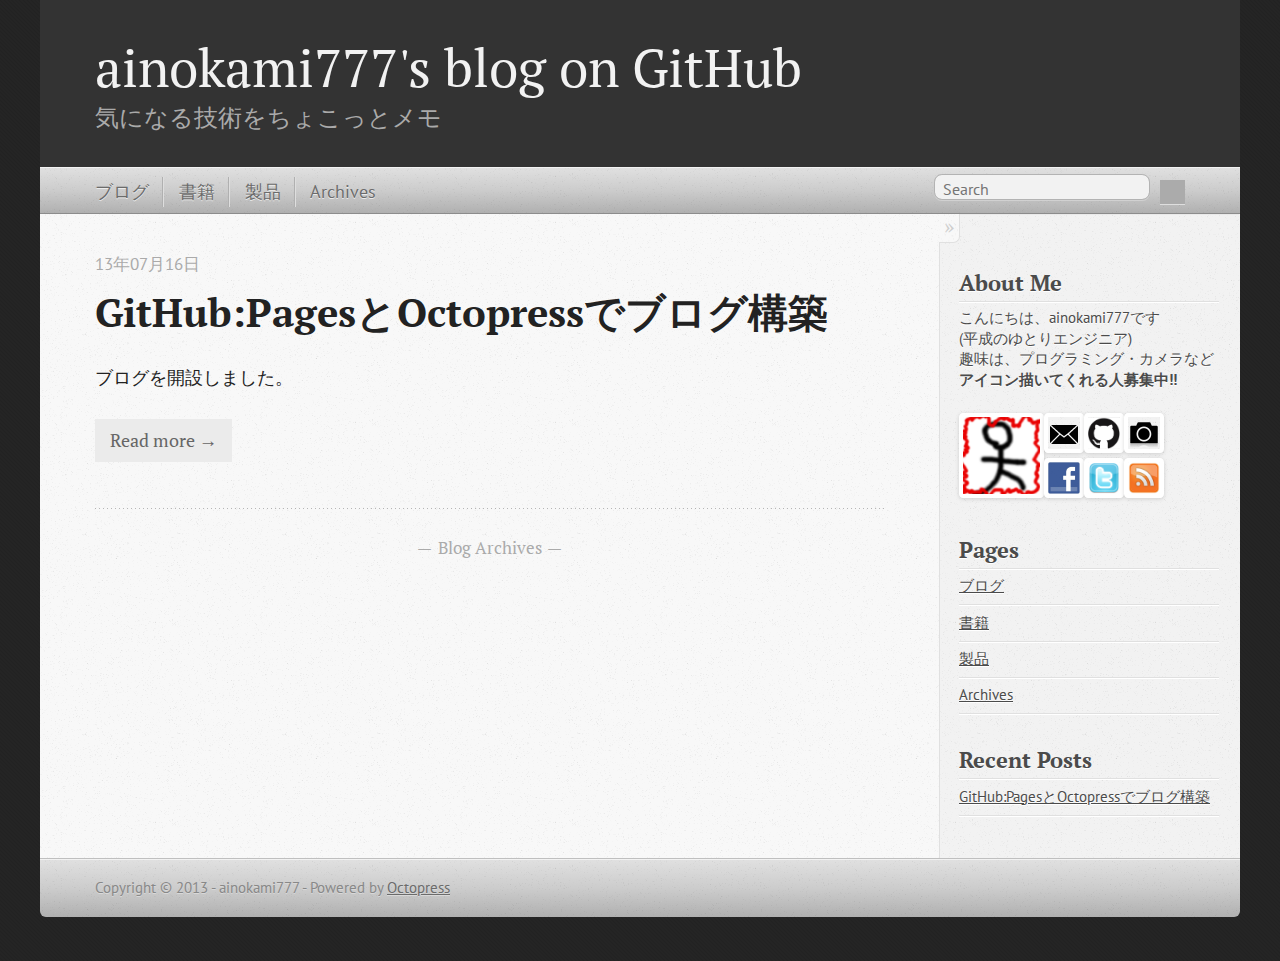
<file: index.html>
<!DOCTYPE html>
<!--[if IEMobile 7 ]><html class="no-js iem7"><![endif]-->
<!--[if lt IE 9]><html class="no-js lte-ie8"><![endif]-->
<!--[if (gt IE 8)|(gt IEMobile 7)|!(IEMobile)|!(IE)]><!--><html class="no-js" lang="en"><!--<![endif]-->
<head>
  <meta charset="utf-8">
  <title>ainokami777's blog on GitHub</title>
  <meta name="author" content="ainokami777">

  
  <meta name="description" content="ブログを開設しました。 ">
  

  <!-- http://t.co/dKP3o1e -->
  <meta name="HandheldFriendly" content="True">
  <meta name="MobileOptimized" content="320">
  <meta name="viewport" content="width=device-width, initial-scale=1">

  
  <link rel="canonical" href="http://ainokami777.github.io">
  <link href="/favicon.png" rel="icon">
  <link href="/stylesheets/screen.css" media="screen, projection" rel="stylesheet" type="text/css">
  <link href="/atom.xml" rel="alternate" title="ainokami777's blog on GitHub" type="application/atom+xml">
  <script src="/javascripts/modernizr-2.0.js"></script>
  <script src="//ajax.googleapis.com/ajax/libs/jquery/1.9.1/jquery.min.js"></script>
  <script>!window.jQuery && document.write(unescape('%3Cscript src="./javascripts/lib/jquery.min.js"%3E%3C/script%3E'))</script>
  <script src="/javascripts/octopress.js" type="text/javascript"></script>
  <!--Fonts from Google"s Web font directory at http://google.com/webfonts -->
<link href="http://fonts.googleapis.com/css?family=PT+Serif:regular,italic,bold,bolditalic" rel="stylesheet" type="text/css">
<link href="http://fonts.googleapis.com/css?family=PT+Sans:regular,italic,bold,bolditalic" rel="stylesheet" type="text/css">

  
  <script type="text/javascript">
    var _gaq = _gaq || [];
    _gaq.push(['_setAccount', 'UA-42524910-1']);
    _gaq.push(['_trackPageview']);

    (function() {
      var ga = document.createElement('script'); ga.type = 'text/javascript'; ga.async = true;
      ga.src = ('https:' == document.location.protocol ? 'https://ssl' : 'http://www') + '.google-analytics.com/ga.js';
      var s = document.getElementsByTagName('script')[0]; s.parentNode.insertBefore(ga, s);
    })();
  </script>


</head>

<body   >
  <header role="banner"><hgroup>
  <h1><a href="/">ainokami777's blog on GitHub</a></h1>
  
    <h2>気になる技術をちょこっとメモ</h2>
  
</hgroup>

</header>
  <nav role="navigation"><ul class="subscription" data-subscription="rss">
  <li><a href="/atom.xml" rel="subscribe-rss" title="subscribe via RSS">RSS</a></li>
  
</ul>
  
<form action="http://google.com/search" method="get">
  <fieldset role="search">
    <input type="hidden" name="q" value="site:ainokami777.github.io" />
    <input class="search" type="text" name="q" results="0" placeholder="Search"/>
  </fieldset>
</form>
  
<ul class="main-navigation">
  <li><a href="/">ブログ</a></li>
  <li><a href="/books">書籍</a></li>
  <li><a href="/products">製品</a></li>
  <li><a href="/blog/archives">Archives</a></li>
</ul>

</nav>
  <div id="main">
    <div id="content">
      <div class="blog-index">
  
  
  
    <article>
      
  <header>
    
      <h1 class="entry-title"><a href="/blog/2013/07/16/setup-github-blog/">GitHub:PagesとOctopressでブログ構築</a></h1>
    
    
      <p class="meta">
        








  


<time datetime="2013-07-16T00:15:00+09:00" pubdate data-updated="true">13年07月16日</time>
        
      </p>
    
  </header>


  <div class="entry-content"><p>ブログを開設しました。</p>

</div>
  
  
    <footer>
      <a rel="full-article" href="/blog/2013/07/16/setup-github-blog/">Read more &rarr;</a>
    </footer>
  


    </article>
  
  <div class="pagination">
    
    <a href="/blog/archives">Blog Archives</a>
    
  </div>
</div>
<aside class="sidebar">
  
    <section>
  <h1>About Me</h1>
  <p>こんにちは、ainokami777です<br>
  (平成のゆとりエンジニア)<br>
  趣味は、プログラミング・カメラなど<br>
  <strong>アイコン描いてくれる人募集中!!</strong></p>
  <table border="0">
    <tr>
            <td rowspan="2"><a href="mailto:ainokami777+github@gmail.com" class="sidebar-about" title="Mail"><img src="/images/ainokami777.png" alt="" WIDTH=85 HEIGHT=85 ></a></td>
            <td><a href="mailto:ainokami777+github@gmail.com" class="sidebar-about" title="Mail"><img src="/images/email.png" alt="" WIDTH=40 HEIGHT=40 ></a></td>
            <td><a href="https://github.com/ainokami777" title="Github" class="sidebar-about" ><img src="/images/github.png" alt="" WIDTH=40 HEIGHT=40  ></a></td>
            <td><a href="http://www.flickr.com/photos/65531462@N06/" title="Flickr" class="sidebar-about" ><img src="/images/camera.png" alt="" WIDTH=40 HEIGHT=40  ></a></td>

    </tr>
    <tr>
            <td><a href="http://facebook.com/hiroshi.kono.144" title="Facebook" class="sidebar-about" ><img src="/images/facebook.png" alt="" WIDTH=40 HEIGHT=40  ></a></td>
            <td><a href="https://twitter.com/konohiroshi" title="Twitter" class="sidebar-about" ><img src="/images/twitter.png" alt="" WIDTH=40 HEIGHT=40 ></a></td>
            <td><a href="/atom.xml" title="RSS" class="sidebar-about"><img src="/images/rss.png" alt="" WIDTH=40 HEIGHT=40  ></a></td>
    </tr>
    </table>
    </section>
<section>
  <h1>Pages</h1>
  <li><a href="/">ブログ</a></li>
  <li><a href="/books">書籍</a></li>
  <li><a href="/products">製品</a></li>
  <li><a href="/blog/archives">Archives</a></li>
</section>
<section>
  <h1>Recent Posts</h1>
  <ul id="recent_posts">
    
      <li class="post">
        <a href="/blog/2013/07/16/setup-github-blog/">GitHub:PagesとOctopressでブログ構築</a>
      </li>
    
  </ul>
</section>





  
</aside>

    </div>
  </div>
  <footer role="contentinfo"><p>
  Copyright &copy; 2013 - ainokami777 -
  <span class="credit">Powered by <a href="http://octopress.org">Octopress</a></span>
</p>

</footer>
  



<div id="fb-root"></div>
<script>(function(d, s, id) {
  var js, fjs = d.getElementsByTagName(s)[0];
  if (d.getElementById(id)) {return;}
  js = d.createElement(s); js.id = id; js.async = true;
  js.src = "//connect.facebook.net/en_US/all.js#appId=212934732101925&xfbml=1";
  fjs.parentNode.insertBefore(js, fjs);
}(document, 'script', 'facebook-jssdk'));</script>



  <script type="text/javascript">
    (function() {
      var script = document.createElement('script'); script.type = 'text/javascript'; script.async = true;
      script.src = 'https://apis.google.com/js/plusone.js';
      var s = document.getElementsByTagName('script')[0]; s.parentNode.insertBefore(script, s);
    })();
  </script>



  <script type="text/javascript">
    (function(){
      var twitterWidgets = document.createElement('script');
      twitterWidgets.type = 'text/javascript';
      twitterWidgets.async = true;
      twitterWidgets.src = '//platform.twitter.com/widgets.js';
      document.getElementsByTagName('head')[0].appendChild(twitterWidgets);
    })();
  </script>





</body>
</html>
</file>
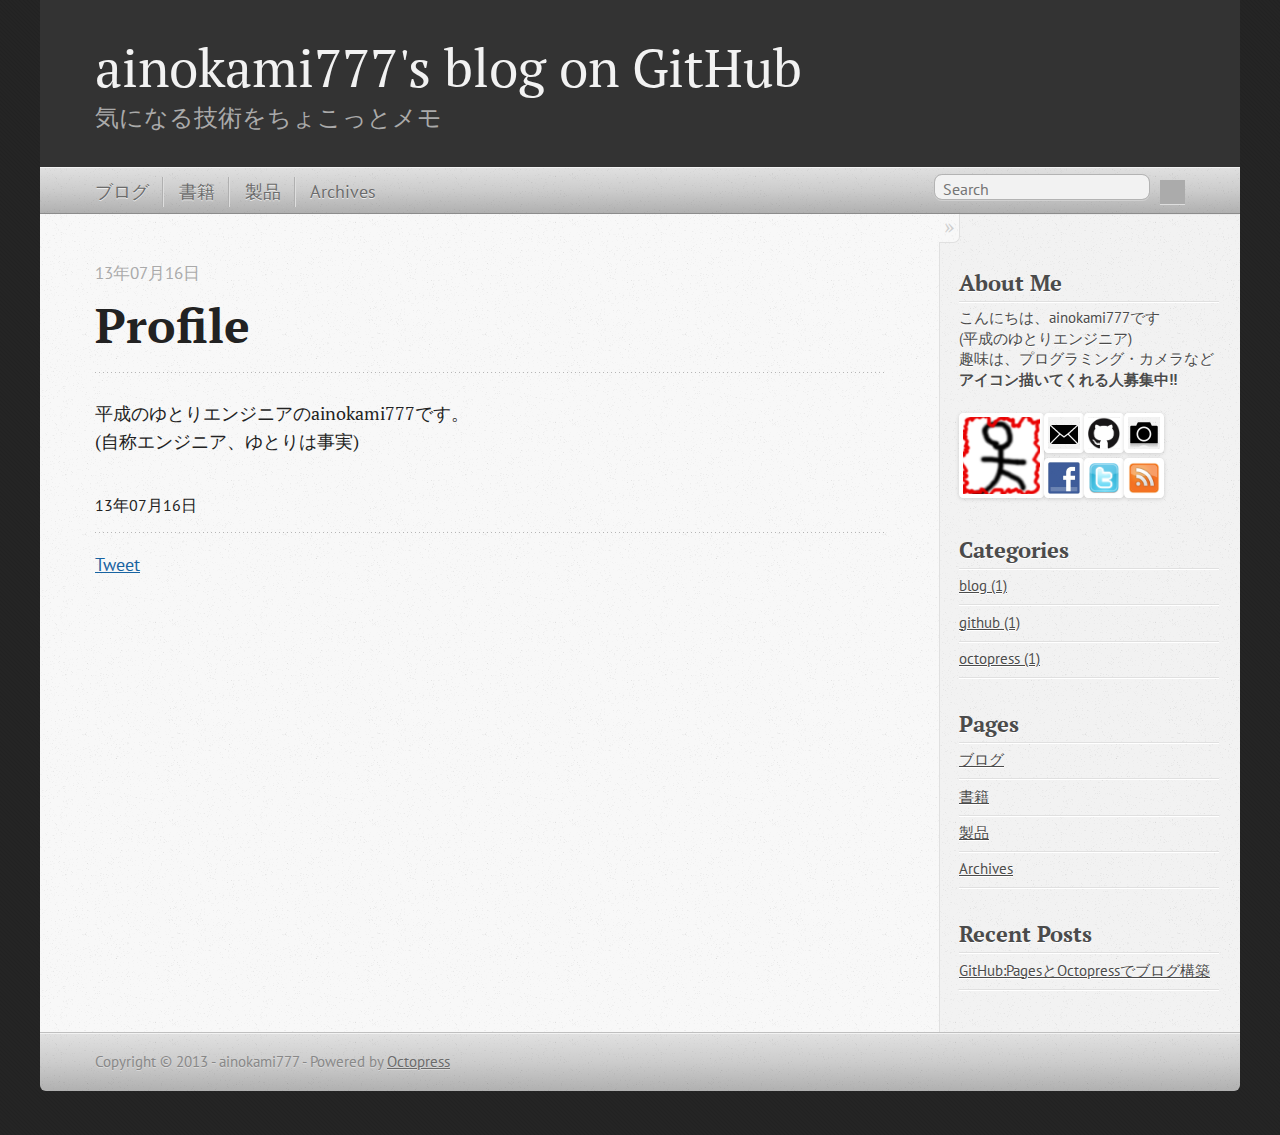
<file: about/index.html>
<!DOCTYPE html>
<!--[if IEMobile 7 ]><html class="no-js iem7"><![endif]-->
<!--[if lt IE 9]><html class="no-js lte-ie8"><![endif]-->
<!--[if (gt IE 8)|(gt IEMobile 7)|!(IEMobile)|!(IE)]><!--><html class="no-js" lang="en"><!--<![endif]-->
<head>
  <meta charset="utf-8">
  <title>Profile - ainokami777's blog on GitHub</title>
  <meta name="author" content="ainokami777">

  
  <meta name="description" content="Profile 13年07月16日 平成のゆとりエンジニアのainokami777です。
(自称エンジニア、ゆとりは事実) 13年07月16日 Tweet About Me こんにちは、ainokami777です (平成のゆとりエンジニア) 趣味は、プログラミング・カメラなど &hellip;">
  

  <!-- http://t.co/dKP3o1e -->
  <meta name="HandheldFriendly" content="True">
  <meta name="MobileOptimized" content="320">
  <meta name="viewport" content="width=device-width, initial-scale=1">

  
  <link rel="canonical" href="http://ainokami777.github.io/about">
  <link href="/favicon.png" rel="icon">
  <link href="/stylesheets/screen.css" media="screen, projection" rel="stylesheet" type="text/css">
  <link href="/atom.xml" rel="alternate" title="ainokami777's blog on GitHub" type="application/atom+xml">
  <script src="/javascripts/modernizr-2.0.js"></script>
  <script src="//ajax.googleapis.com/ajax/libs/jquery/1.9.1/jquery.min.js"></script>
  <script>!window.jQuery && document.write(unescape('%3Cscript src="./javascripts/lib/jquery.min.js"%3E%3C/script%3E'))</script>
  <script src="/javascripts/octopress.js" type="text/javascript"></script>
  <!--Fonts from Google"s Web font directory at http://google.com/webfonts -->
<link href="http://fonts.googleapis.com/css?family=PT+Serif:regular,italic,bold,bolditalic" rel="stylesheet" type="text/css">
<link href="http://fonts.googleapis.com/css?family=PT+Sans:regular,italic,bold,bolditalic" rel="stylesheet" type="text/css">

  
  <script type="text/javascript">
    var _gaq = _gaq || [];
    _gaq.push(['_setAccount', 'UA-42524910-1']);
    _gaq.push(['_trackPageview']);

    (function() {
      var ga = document.createElement('script'); ga.type = 'text/javascript'; ga.async = true;
      ga.src = ('https:' == document.location.protocol ? 'https://ssl' : 'http://www') + '.google-analytics.com/ga.js';
      var s = document.getElementsByTagName('script')[0]; s.parentNode.insertBefore(ga, s);
    })();
  </script>


</head>

<body   >
  <header role="banner"><hgroup>
  <h1><a href="/">ainokami777's blog on GitHub</a></h1>
  
    <h2>気になる技術をちょこっとメモ</h2>
  
</hgroup>

</header>
  <nav role="navigation"><ul class="subscription" data-subscription="rss">
  <li><a href="/atom.xml" rel="subscribe-rss" title="subscribe via RSS">RSS</a></li>
  
</ul>
  
<form action="http://google.com/search" method="get">
  <fieldset role="search">
    <input type="hidden" name="q" value="site:ainokami777.github.io" />
    <input class="search" type="text" name="q" results="0" placeholder="Search"/>
  </fieldset>
</form>
  
<ul class="main-navigation">
  <li><a href="/">ブログ</a></li>
  <li><a href="/books">書籍</a></li>
  <li><a href="/products">製品</a></li>
  <li><a href="/blog/archives">Archives</a></li>
</ul>

</nav>
  <div id="main">
    <div id="content">
      <div>
<article role="article">
  
  <header>
    <h1 class="entry-title">Profile</h1>
    <p class="meta">








  


<time datetime="2013-07-16T00:27:00+09:00" pubdate data-updated="true">13年07月16日</time></p>
  </header>
  
  <p>平成のゆとりエンジニアのainokami777です。<br/>
(自称エンジニア、ゆとりは事実)</p>

  
    <footer>
      <p class="meta">
        
        








  


<time datetime="2013-07-16T00:27:00+09:00" pubdate data-updated="true">13年07月16日</time>
        
      </p>
      
        <div class="sharing">
  
  <a href="//twitter.com/share" class="twitter-share-button" data-url="http://ainokami777.github.io/about/index.html" data-via="konohiroshi" data-counturl="http://ainokami777.github.io/about/index.html" >Tweet</a>
  
  
  <div class="g-plusone" data-size="medium"></div>
  
  
    <div class="fb-like" data-send="true" data-width="450" data-show-faces="false"></div>
  
</div>

      
    </footer>
  
</article>

</div>

<aside class="sidebar">
  
    <section>
  <h1>About Me</h1>
  <p>こんにちは、ainokami777です<br>
  (平成のゆとりエンジニア)<br>
  趣味は、プログラミング・カメラなど<br>
  <strong>アイコン描いてくれる人募集中!!</strong></p>
  <table border="0">
    <tr>
            <td rowspan="2"><a href="mailto:ainokami777+github@gmail.com" class="sidebar-about" title="Mail"><img src="/images/ainokami777.png" alt="" WIDTH=85 HEIGHT=85 ></a></td>
            <td><a href="mailto:ainokami777+github@gmail.com" class="sidebar-about" title="Mail"><img src="/images/email.png" alt="" WIDTH=40 HEIGHT=40 ></a></td>
            <td><a href="https://github.com/ainokami777" title="Github" class="sidebar-about" ><img src="/images/github.png" alt="" WIDTH=40 HEIGHT=40  ></a></td>
            <td><a href="http://www.flickr.com/photos/65531462@N06/" title="Flickr" class="sidebar-about" ><img src="/images/camera.png" alt="" WIDTH=40 HEIGHT=40  ></a></td>

    </tr>
    <tr>
            <td><a href="http://facebook.com/hiroshi.kono.144" title="Facebook" class="sidebar-about" ><img src="/images/facebook.png" alt="" WIDTH=40 HEIGHT=40  ></a></td>
            <td><a href="https://twitter.com/konohiroshi" title="Twitter" class="sidebar-about" ><img src="/images/twitter.png" alt="" WIDTH=40 HEIGHT=40 ></a></td>
            <td><a href="/atom.xml" title="RSS" class="sidebar-about"><img src="/images/rss.png" alt="" WIDTH=40 HEIGHT=40  ></a></td>
    </tr>
    </table>
    </section>
<section>
  <h1>Categories</h1>
    <ul id="category-list"><li><a href='/blog/categories/blog/'>blog (1)</a></li><li><a href='/blog/categories/github/'>github (1)</a></li><li><a href='/blog/categories/octopress/'>octopress (1)</a></li></ul>
</section>
<section>
  <h1>Pages</h1>
  <li><a href="/">ブログ</a></li>
  <li><a href="/books">書籍</a></li>
  <li><a href="/products">製品</a></li>
  <li><a href="/blog/archives">Archives</a></li>
</section>
<section>
  <h1>Recent Posts</h1>
  <ul id="recent_posts">
    
      <li class="post">
        <a href="/blog/2013/07/16/setup-github-blog/">GitHub:PagesとOctopressでブログ構築</a>
      </li>
    
  </ul>
</section>





  
</aside>


    </div>
  </div>
  <footer role="contentinfo"><p>
  Copyright &copy; 2013 - ainokami777 -
  <span class="credit">Powered by <a href="http://octopress.org">Octopress</a></span>
</p>

</footer>
  



<div id="fb-root"></div>
<script>(function(d, s, id) {
  var js, fjs = d.getElementsByTagName(s)[0];
  if (d.getElementById(id)) {return;}
  js = d.createElement(s); js.id = id; js.async = true;
  js.src = "//connect.facebook.net/en_US/all.js#appId=212934732101925&xfbml=1";
  fjs.parentNode.insertBefore(js, fjs);
}(document, 'script', 'facebook-jssdk'));</script>



  <script type="text/javascript">
    (function() {
      var script = document.createElement('script'); script.type = 'text/javascript'; script.async = true;
      script.src = 'https://apis.google.com/js/plusone.js';
      var s = document.getElementsByTagName('script')[0]; s.parentNode.insertBefore(script, s);
    })();
  </script>



  <script type="text/javascript">
    (function(){
      var twitterWidgets = document.createElement('script');
      twitterWidgets.type = 'text/javascript';
      twitterWidgets.async = true;
      twitterWidgets.src = '//platform.twitter.com/widgets.js';
      document.getElementsByTagName('head')[0].appendChild(twitterWidgets);
    })();
  </script>





</body>
</html>
</file>
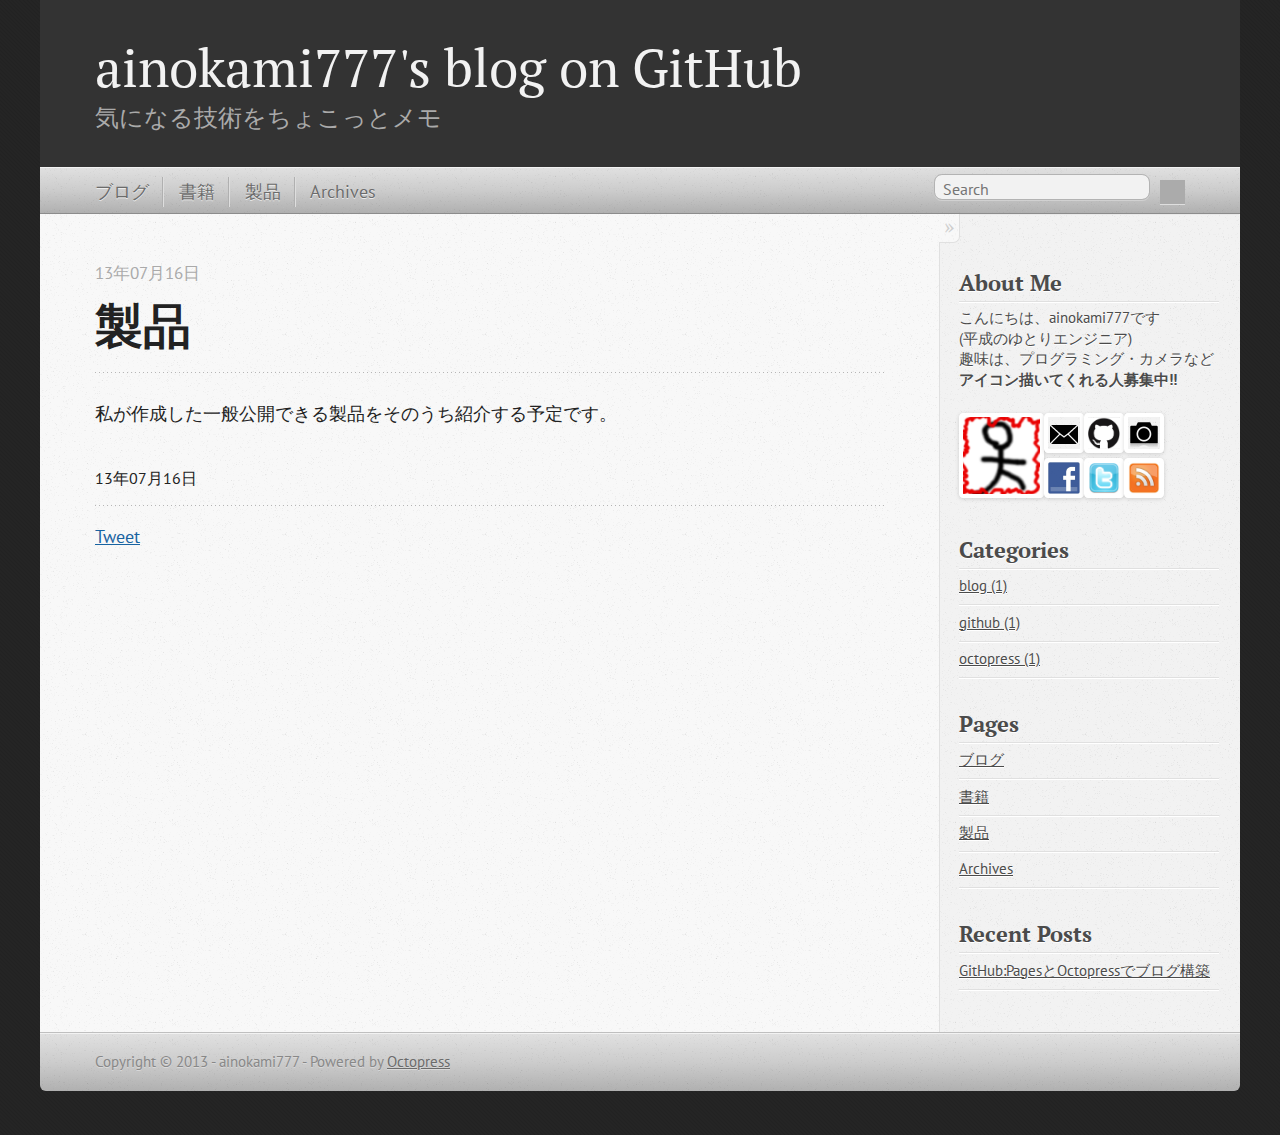
<file: products/index.html>
<!DOCTYPE html>
<!--[if IEMobile 7 ]><html class="no-js iem7"><![endif]-->
<!--[if lt IE 9]><html class="no-js lte-ie8"><![endif]-->
<!--[if (gt IE 8)|(gt IEMobile 7)|!(IEMobile)|!(IE)]><!--><html class="no-js" lang="en"><!--<![endif]-->
<head>
  <meta charset="utf-8">
  <title>製品 - ainokami777's blog on GitHub</title>
  <meta name="author" content="ainokami777">

  
  <meta name="description" content="製品 13年07月16日 私が作成した一般公開できる製品をそのうち紹介する予定です。 13年07月16日 Tweet About Me こんにちは、ainokami777です (平成のゆとりエンジニア) 趣味は、プログラミング・カメラなど アイコン描いてくれる人募集中!! Categories &hellip;">
  

  <!-- http://t.co/dKP3o1e -->
  <meta name="HandheldFriendly" content="True">
  <meta name="MobileOptimized" content="320">
  <meta name="viewport" content="width=device-width, initial-scale=1">

  
  <link rel="canonical" href="http://ainokami777.github.io/products">
  <link href="/favicon.png" rel="icon">
  <link href="/stylesheets/screen.css" media="screen, projection" rel="stylesheet" type="text/css">
  <link href="/atom.xml" rel="alternate" title="ainokami777's blog on GitHub" type="application/atom+xml">
  <script src="/javascripts/modernizr-2.0.js"></script>
  <script src="//ajax.googleapis.com/ajax/libs/jquery/1.9.1/jquery.min.js"></script>
  <script>!window.jQuery && document.write(unescape('%3Cscript src="./javascripts/lib/jquery.min.js"%3E%3C/script%3E'))</script>
  <script src="/javascripts/octopress.js" type="text/javascript"></script>
  <!--Fonts from Google"s Web font directory at http://google.com/webfonts -->
<link href="http://fonts.googleapis.com/css?family=PT+Serif:regular,italic,bold,bolditalic" rel="stylesheet" type="text/css">
<link href="http://fonts.googleapis.com/css?family=PT+Sans:regular,italic,bold,bolditalic" rel="stylesheet" type="text/css">

  
  <script type="text/javascript">
    var _gaq = _gaq || [];
    _gaq.push(['_setAccount', 'UA-42524910-1']);
    _gaq.push(['_trackPageview']);

    (function() {
      var ga = document.createElement('script'); ga.type = 'text/javascript'; ga.async = true;
      ga.src = ('https:' == document.location.protocol ? 'https://ssl' : 'http://www') + '.google-analytics.com/ga.js';
      var s = document.getElementsByTagName('script')[0]; s.parentNode.insertBefore(ga, s);
    })();
  </script>


</head>

<body   >
  <header role="banner"><hgroup>
  <h1><a href="/">ainokami777's blog on GitHub</a></h1>
  
    <h2>気になる技術をちょこっとメモ</h2>
  
</hgroup>

</header>
  <nav role="navigation"><ul class="subscription" data-subscription="rss">
  <li><a href="/atom.xml" rel="subscribe-rss" title="subscribe via RSS">RSS</a></li>
  
</ul>
  
<form action="http://google.com/search" method="get">
  <fieldset role="search">
    <input type="hidden" name="q" value="site:ainokami777.github.io" />
    <input class="search" type="text" name="q" results="0" placeholder="Search"/>
  </fieldset>
</form>
  
<ul class="main-navigation">
  <li><a href="/">ブログ</a></li>
  <li><a href="/books">書籍</a></li>
  <li><a href="/products">製品</a></li>
  <li><a href="/blog/archives">Archives</a></li>
</ul>

</nav>
  <div id="main">
    <div id="content">
      <div>
<article role="article">
  
  <header>
    <h1 class="entry-title">製品</h1>
    <p class="meta">








  


<time datetime="2013-07-16T17:43:00+09:00" pubdate data-updated="true">13年07月16日</time></p>
  </header>
  
  <p>私が作成した一般公開できる製品をそのうち紹介する予定です。</p>

  
    <footer>
      <p class="meta">
        
        








  


<time datetime="2013-07-16T17:43:00+09:00" pubdate data-updated="true">13年07月16日</time>
        
      </p>
      
        <div class="sharing">
  
  <a href="//twitter.com/share" class="twitter-share-button" data-url="http://ainokami777.github.io/products/index.html" data-via="konohiroshi" data-counturl="http://ainokami777.github.io/products/index.html" >Tweet</a>
  
  
  <div class="g-plusone" data-size="medium"></div>
  
  
    <div class="fb-like" data-send="true" data-width="450" data-show-faces="false"></div>
  
</div>

      
    </footer>
  
</article>

</div>

<aside class="sidebar">
  
    <section>
  <h1>About Me</h1>
  <p>こんにちは、ainokami777です<br>
  (平成のゆとりエンジニア)<br>
  趣味は、プログラミング・カメラなど<br>
  <strong>アイコン描いてくれる人募集中!!</strong></p>
  <table border="0">
    <tr>
            <td rowspan="2"><a href="mailto:ainokami777+github@gmail.com" class="sidebar-about" title="Mail"><img src="/images/ainokami777.png" alt="" WIDTH=85 HEIGHT=85 ></a></td>
            <td><a href="mailto:ainokami777+github@gmail.com" class="sidebar-about" title="Mail"><img src="/images/email.png" alt="" WIDTH=40 HEIGHT=40 ></a></td>
            <td><a href="https://github.com/ainokami777" title="Github" class="sidebar-about" ><img src="/images/github.png" alt="" WIDTH=40 HEIGHT=40  ></a></td>
            <td><a href="http://www.flickr.com/photos/65531462@N06/" title="Flickr" class="sidebar-about" ><img src="/images/camera.png" alt="" WIDTH=40 HEIGHT=40  ></a></td>

    </tr>
    <tr>
            <td><a href="http://facebook.com/hiroshi.kono.144" title="Facebook" class="sidebar-about" ><img src="/images/facebook.png" alt="" WIDTH=40 HEIGHT=40  ></a></td>
            <td><a href="https://twitter.com/konohiroshi" title="Twitter" class="sidebar-about" ><img src="/images/twitter.png" alt="" WIDTH=40 HEIGHT=40 ></a></td>
            <td><a href="/atom.xml" title="RSS" class="sidebar-about"><img src="/images/rss.png" alt="" WIDTH=40 HEIGHT=40  ></a></td>
    </tr>
    </table>
    </section>
<section>
  <h1>Categories</h1>
    <ul id="category-list"><li><a href='/blog/categories/blog/'>blog (1)</a></li><li><a href='/blog/categories/github/'>github (1)</a></li><li><a href='/blog/categories/octopress/'>octopress (1)</a></li></ul>
</section>
<section>
  <h1>Pages</h1>
  <li><a href="/">ブログ</a></li>
  <li><a href="/books">書籍</a></li>
  <li><a href="/products">製品</a></li>
  <li><a href="/blog/archives">Archives</a></li>
</section>
<section>
  <h1>Recent Posts</h1>
  <ul id="recent_posts">
    
      <li class="post">
        <a href="/blog/2013/07/16/setup-github-blog/">GitHub:PagesとOctopressでブログ構築</a>
      </li>
    
  </ul>
</section>





  
</aside>


    </div>
  </div>
  <footer role="contentinfo"><p>
  Copyright &copy; 2013 - ainokami777 -
  <span class="credit">Powered by <a href="http://octopress.org">Octopress</a></span>
</p>

</footer>
  



<div id="fb-root"></div>
<script>(function(d, s, id) {
  var js, fjs = d.getElementsByTagName(s)[0];
  if (d.getElementById(id)) {return;}
  js = d.createElement(s); js.id = id; js.async = true;
  js.src = "//connect.facebook.net/en_US/all.js#appId=212934732101925&xfbml=1";
  fjs.parentNode.insertBefore(js, fjs);
}(document, 'script', 'facebook-jssdk'));</script>



  <script type="text/javascript">
    (function() {
      var script = document.createElement('script'); script.type = 'text/javascript'; script.async = true;
      script.src = 'https://apis.google.com/js/plusone.js';
      var s = document.getElementsByTagName('script')[0]; s.parentNode.insertBefore(script, s);
    })();
  </script>



  <script type="text/javascript">
    (function(){
      var twitterWidgets = document.createElement('script');
      twitterWidgets.type = 'text/javascript';
      twitterWidgets.async = true;
      twitterWidgets.src = '//platform.twitter.com/widgets.js';
      document.getElementsByTagName('head')[0].appendChild(twitterWidgets);
    })();
  </script>





</body>
</html>
</file>
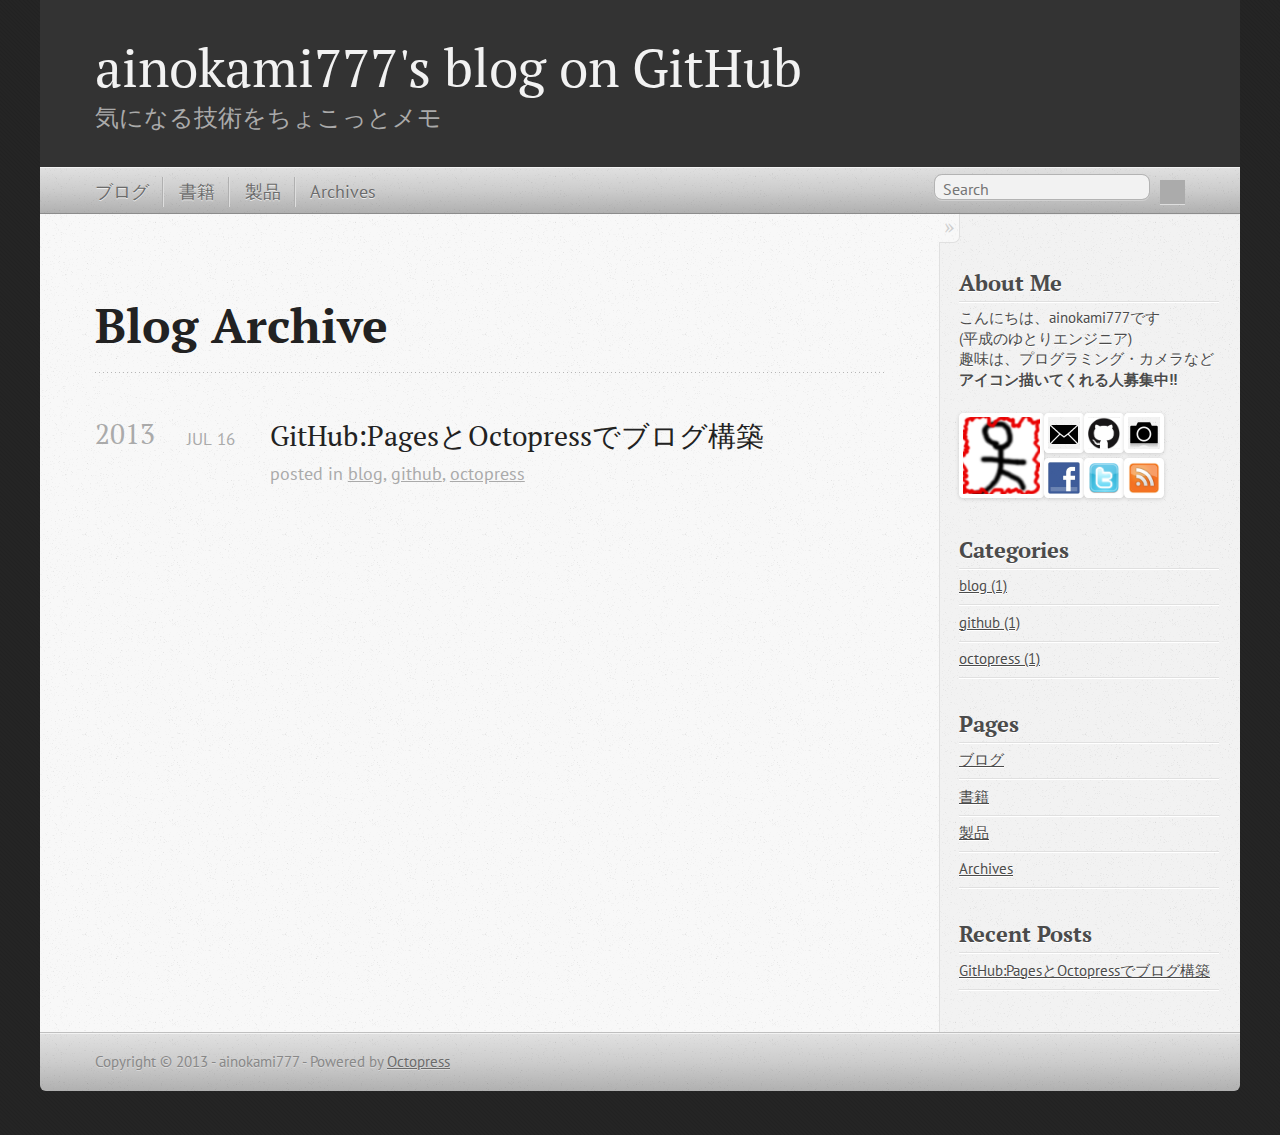
<file: blog/archives/index.html>
<!DOCTYPE html>
<!--[if IEMobile 7 ]><html class="no-js iem7"><![endif]-->
<!--[if lt IE 9]><html class="no-js lte-ie8"><![endif]-->
<!--[if (gt IE 8)|(gt IEMobile 7)|!(IEMobile)|!(IE)]><!--><html class="no-js" lang="en"><!--<![endif]-->
<head>
  <meta charset="utf-8">
  <title>Blog Archive - ainokami777's blog on GitHub</title>
  <meta name="author" content="ainokami777">

  
  <meta name="description" content="Blog Archive 2013 GitHub:PagesとOctopressでブログ構築
Jul 16 2013 posted in blog, github, octopress About Me こんにちは、ainokami777です (平成のゆとりエンジニア) 趣味は、プログラミング・ &hellip;">
  

  <!-- http://t.co/dKP3o1e -->
  <meta name="HandheldFriendly" content="True">
  <meta name="MobileOptimized" content="320">
  <meta name="viewport" content="width=device-width, initial-scale=1">

  
  <link rel="canonical" href="http://ainokami777.github.io/blog/archives">
  <link href="/favicon.png" rel="icon">
  <link href="/stylesheets/screen.css" media="screen, projection" rel="stylesheet" type="text/css">
  <link href="/atom.xml" rel="alternate" title="ainokami777's blog on GitHub" type="application/atom+xml">
  <script src="/javascripts/modernizr-2.0.js"></script>
  <script src="//ajax.googleapis.com/ajax/libs/jquery/1.9.1/jquery.min.js"></script>
  <script>!window.jQuery && document.write(unescape('%3Cscript src="./javascripts/lib/jquery.min.js"%3E%3C/script%3E'))</script>
  <script src="/javascripts/octopress.js" type="text/javascript"></script>
  <!--Fonts from Google"s Web font directory at http://google.com/webfonts -->
<link href="http://fonts.googleapis.com/css?family=PT+Serif:regular,italic,bold,bolditalic" rel="stylesheet" type="text/css">
<link href="http://fonts.googleapis.com/css?family=PT+Sans:regular,italic,bold,bolditalic" rel="stylesheet" type="text/css">

  
  <script type="text/javascript">
    var _gaq = _gaq || [];
    _gaq.push(['_setAccount', 'UA-42524910-1']);
    _gaq.push(['_trackPageview']);

    (function() {
      var ga = document.createElement('script'); ga.type = 'text/javascript'; ga.async = true;
      ga.src = ('https:' == document.location.protocol ? 'https://ssl' : 'http://www') + '.google-analytics.com/ga.js';
      var s = document.getElementsByTagName('script')[0]; s.parentNode.insertBefore(ga, s);
    })();
  </script>


</head>

<body   >
  <header role="banner"><hgroup>
  <h1><a href="/">ainokami777's blog on GitHub</a></h1>
  
    <h2>気になる技術をちょこっとメモ</h2>
  
</hgroup>

</header>
  <nav role="navigation"><ul class="subscription" data-subscription="rss">
  <li><a href="/atom.xml" rel="subscribe-rss" title="subscribe via RSS">RSS</a></li>
  
</ul>
  
<form action="http://google.com/search" method="get">
  <fieldset role="search">
    <input type="hidden" name="q" value="site:ainokami777.github.io" />
    <input class="search" type="text" name="q" results="0" placeholder="Search"/>
  </fieldset>
</form>
  
<ul class="main-navigation">
  <li><a href="/">ブログ</a></li>
  <li><a href="/books">書籍</a></li>
  <li><a href="/products">製品</a></li>
  <li><a href="/blog/archives">Archives</a></li>
</ul>

</nav>
  <div id="main">
    <div id="content">
      <div>
<article role="article">
  
  <header>
    <h1 class="entry-title">Blog Archive</h1>
    
  </header>
  
  <div id="blog-archives">



  
  <h2>2013</h2>

<article>
  
<h1><a href="/blog/2013/07/16/setup-github-blog/">GitHub:PagesとOctopressでブログ構築</a></h1>
<time datetime="2013-07-16T00:15:00+09:00" pubdate><span class='month'>Jul</span> <span class='day'>16</span> <span class='year'>2013</span></time>

<footer>
  <span class="categories">posted in <a class='category' href='/blog/categories/blog/'>blog</a>, <a class='category' href='/blog/categories/github/'>github</a>, <a class='category' href='/blog/categories/octopress/'>octopress</a></span>
</footer>


</article>

</div>

  
</article>

</div>

<aside class="sidebar">
  
    <section>
  <h1>About Me</h1>
  <p>こんにちは、ainokami777です<br>
  (平成のゆとりエンジニア)<br>
  趣味は、プログラミング・カメラなど<br>
  <strong>アイコン描いてくれる人募集中!!</strong></p>
  <table border="0">
    <tr>
            <td rowspan="2"><a href="mailto:ainokami777+github@gmail.com" class="sidebar-about" title="Mail"><img src="/images/ainokami777.png" alt="" WIDTH=85 HEIGHT=85 ></a></td>
            <td><a href="mailto:ainokami777+github@gmail.com" class="sidebar-about" title="Mail"><img src="/images/email.png" alt="" WIDTH=40 HEIGHT=40 ></a></td>
            <td><a href="https://github.com/ainokami777" title="Github" class="sidebar-about" ><img src="/images/github.png" alt="" WIDTH=40 HEIGHT=40  ></a></td>
            <td><a href="http://www.flickr.com/photos/65531462@N06/" title="Flickr" class="sidebar-about" ><img src="/images/camera.png" alt="" WIDTH=40 HEIGHT=40  ></a></td>

    </tr>
    <tr>
            <td><a href="http://facebook.com/hiroshi.kono.144" title="Facebook" class="sidebar-about" ><img src="/images/facebook.png" alt="" WIDTH=40 HEIGHT=40  ></a></td>
            <td><a href="https://twitter.com/konohiroshi" title="Twitter" class="sidebar-about" ><img src="/images/twitter.png" alt="" WIDTH=40 HEIGHT=40 ></a></td>
            <td><a href="/atom.xml" title="RSS" class="sidebar-about"><img src="/images/rss.png" alt="" WIDTH=40 HEIGHT=40  ></a></td>
    </tr>
    </table>
    </section>
<section>
  <h1>Categories</h1>
    <ul id="category-list"><li><a href='/blog/categories/blog/'>blog (1)</a></li><li><a href='/blog/categories/github/'>github (1)</a></li><li><a href='/blog/categories/octopress/'>octopress (1)</a></li></ul>
</section>
<section>
  <h1>Pages</h1>
  <li><a href="/">ブログ</a></li>
  <li><a href="/books">書籍</a></li>
  <li><a href="/products">製品</a></li>
  <li><a href="/blog/archives">Archives</a></li>
</section>
<section>
  <h1>Recent Posts</h1>
  <ul id="recent_posts">
    
      <li class="post">
        <a href="/blog/2013/07/16/setup-github-blog/">GitHub:PagesとOctopressでブログ構築</a>
      </li>
    
  </ul>
</section>





  
</aside>


    </div>
  </div>
  <footer role="contentinfo"><p>
  Copyright &copy; 2013 - ainokami777 -
  <span class="credit">Powered by <a href="http://octopress.org">Octopress</a></span>
</p>

</footer>
  



<div id="fb-root"></div>
<script>(function(d, s, id) {
  var js, fjs = d.getElementsByTagName(s)[0];
  if (d.getElementById(id)) {return;}
  js = d.createElement(s); js.id = id; js.async = true;
  js.src = "//connect.facebook.net/en_US/all.js#appId=212934732101925&xfbml=1";
  fjs.parentNode.insertBefore(js, fjs);
}(document, 'script', 'facebook-jssdk'));</script>



  <script type="text/javascript">
    (function() {
      var script = document.createElement('script'); script.type = 'text/javascript'; script.async = true;
      script.src = 'https://apis.google.com/js/plusone.js';
      var s = document.getElementsByTagName('script')[0]; s.parentNode.insertBefore(script, s);
    })();
  </script>



  <script type="text/javascript">
    (function(){
      var twitterWidgets = document.createElement('script');
      twitterWidgets.type = 'text/javascript';
      twitterWidgets.async = true;
      twitterWidgets.src = '//platform.twitter.com/widgets.js';
      document.getElementsByTagName('head')[0].appendChild(twitterWidgets);
    })();
  </script>





</body>
</html>
</file>
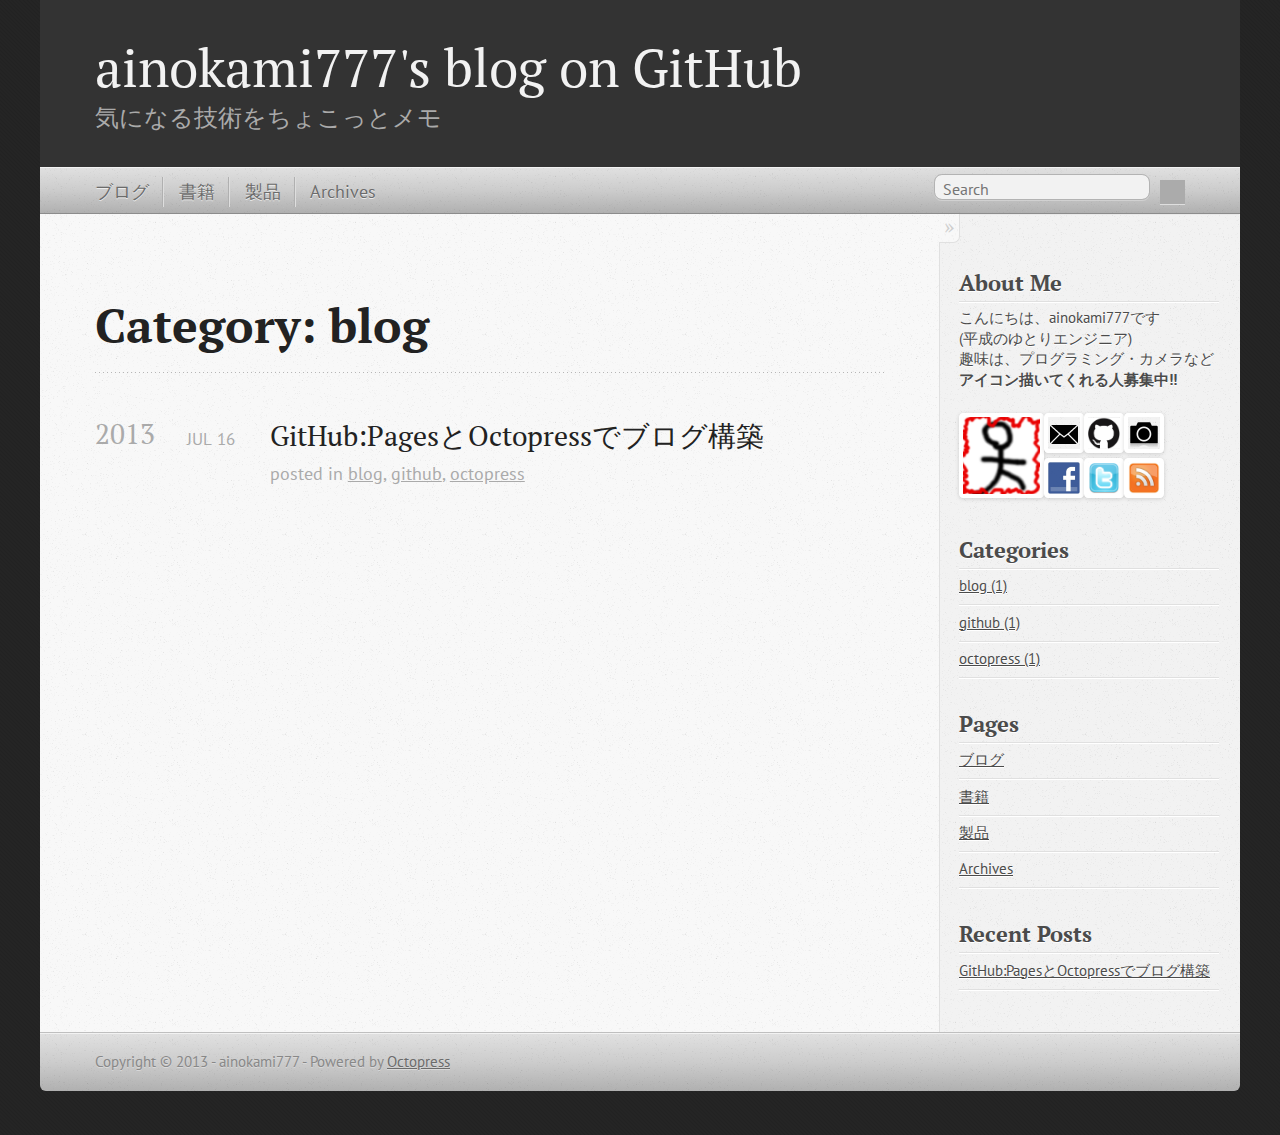
<file: blog/categories/blog/index.html>
<!DOCTYPE html>
<!--[if IEMobile 7 ]><html class="no-js iem7"><![endif]-->
<!--[if lt IE 9]><html class="no-js lte-ie8"><![endif]-->
<!--[if (gt IE 8)|(gt IEMobile 7)|!(IEMobile)|!(IE)]><!--><html class="no-js" lang="en"><!--<![endif]-->
<head>
  <meta charset="utf-8">
  <title>Category: blog - ainokami777's blog on GitHub</title>
  <meta name="author" content="ainokami777">

  
  <meta name="description" content="Category: blog">
  

  <!-- http://t.co/dKP3o1e -->
  <meta name="HandheldFriendly" content="True">
  <meta name="MobileOptimized" content="320">
  <meta name="viewport" content="width=device-width, initial-scale=1">

  
  <link rel="canonical" href="http://ainokami777.github.ioblog/categories/blog">
  <link href="/favicon.png" rel="icon">
  <link href="/stylesheets/screen.css" media="screen, projection" rel="stylesheet" type="text/css">
  <link href="/atom.xml" rel="alternate" title="ainokami777's blog on GitHub" type="application/atom+xml">
  <script src="/javascripts/modernizr-2.0.js"></script>
  <script src="//ajax.googleapis.com/ajax/libs/jquery/1.9.1/jquery.min.js"></script>
  <script>!window.jQuery && document.write(unescape('%3Cscript src="./javascripts/lib/jquery.min.js"%3E%3C/script%3E'))</script>
  <script src="/javascripts/octopress.js" type="text/javascript"></script>
  <!--Fonts from Google"s Web font directory at http://google.com/webfonts -->
<link href="http://fonts.googleapis.com/css?family=PT+Serif:regular,italic,bold,bolditalic" rel="stylesheet" type="text/css">
<link href="http://fonts.googleapis.com/css?family=PT+Sans:regular,italic,bold,bolditalic" rel="stylesheet" type="text/css">

  
  <script type="text/javascript">
    var _gaq = _gaq || [];
    _gaq.push(['_setAccount', 'UA-42524910-1']);
    _gaq.push(['_trackPageview']);

    (function() {
      var ga = document.createElement('script'); ga.type = 'text/javascript'; ga.async = true;
      ga.src = ('https:' == document.location.protocol ? 'https://ssl' : 'http://www') + '.google-analytics.com/ga.js';
      var s = document.getElementsByTagName('script')[0]; s.parentNode.insertBefore(ga, s);
    })();
  </script>


</head>

<body   >
  <header role="banner"><hgroup>
  <h1><a href="/">ainokami777's blog on GitHub</a></h1>
  
    <h2>気になる技術をちょこっとメモ</h2>
  
</hgroup>

</header>
  <nav role="navigation"><ul class="subscription" data-subscription="rss">
  <li><a href="/atom.xml" rel="subscribe-rss" title="subscribe via RSS">RSS</a></li>
  
</ul>
  
<form action="http://google.com/search" method="get">
  <fieldset role="search">
    <input type="hidden" name="q" value="site:ainokami777.github.io" />
    <input class="search" type="text" name="q" results="0" placeholder="Search"/>
  </fieldset>
</form>
  
<ul class="main-navigation">
  <li><a href="/">ブログ</a></li>
  <li><a href="/books">書籍</a></li>
  <li><a href="/products">製品</a></li>
  <li><a href="/blog/archives">Archives</a></li>
</ul>

</nav>
  <div id="main">
    <div id="content">
      <div>
<article role="article">
  
  <header>
    <h1 class="entry-title">Category: blog</h1>
    
  </header>
  
  <div id="blog-archives" class="category">



  
  <h2>2013</h2>

<article>
  
<h1><a href="/blog/2013/07/16/setup-github-blog/">GitHub:PagesとOctopressでブログ構築</a></h1>
<time datetime="2013-07-16T00:15:00+09:00" pubdate><span class='month'>Jul</span> <span class='day'>16</span> <span class='year'>2013</span></time>

<footer>
  <span class="categories">posted in <a class='category' href='/blog/categories/blog/'>blog</a>, <a class='category' href='/blog/categories/github/'>github</a>, <a class='category' href='/blog/categories/octopress/'>octopress</a></span>
</footer>


</article>

</div>

  
</article>

</div>

<aside class="sidebar">
  
    <section>
  <h1>About Me</h1>
  <p>こんにちは、ainokami777です<br>
  (平成のゆとりエンジニア)<br>
  趣味は、プログラミング・カメラなど<br>
  <strong>アイコン描いてくれる人募集中!!</strong></p>
  <table border="0">
    <tr>
            <td rowspan="2"><a href="mailto:ainokami777+github@gmail.com" class="sidebar-about" title="Mail"><img src="/images/ainokami777.png" alt="" WIDTH=85 HEIGHT=85 ></a></td>
            <td><a href="mailto:ainokami777+github@gmail.com" class="sidebar-about" title="Mail"><img src="/images/email.png" alt="" WIDTH=40 HEIGHT=40 ></a></td>
            <td><a href="https://github.com/ainokami777" title="Github" class="sidebar-about" ><img src="/images/github.png" alt="" WIDTH=40 HEIGHT=40  ></a></td>
            <td><a href="http://www.flickr.com/photos/65531462@N06/" title="Flickr" class="sidebar-about" ><img src="/images/camera.png" alt="" WIDTH=40 HEIGHT=40  ></a></td>

    </tr>
    <tr>
            <td><a href="http://facebook.com/hiroshi.kono.144" title="Facebook" class="sidebar-about" ><img src="/images/facebook.png" alt="" WIDTH=40 HEIGHT=40  ></a></td>
            <td><a href="https://twitter.com/konohiroshi" title="Twitter" class="sidebar-about" ><img src="/images/twitter.png" alt="" WIDTH=40 HEIGHT=40 ></a></td>
            <td><a href="/atom.xml" title="RSS" class="sidebar-about"><img src="/images/rss.png" alt="" WIDTH=40 HEIGHT=40  ></a></td>
    </tr>
    </table>
    </section>
<section>
  <h1>Categories</h1>
    <ul id="category-list"><li><a href='/blog/categories/blog/'>blog (1)</a></li><li><a href='/blog/categories/github/'>github (1)</a></li><li><a href='/blog/categories/octopress/'>octopress (1)</a></li></ul>
</section>
<section>
  <h1>Pages</h1>
  <li><a href="/">ブログ</a></li>
  <li><a href="/books">書籍</a></li>
  <li><a href="/products">製品</a></li>
  <li><a href="/blog/archives">Archives</a></li>
</section>
<section>
  <h1>Recent Posts</h1>
  <ul id="recent_posts">
    
      <li class="post">
        <a href="/blog/2013/07/16/setup-github-blog/">GitHub:PagesとOctopressでブログ構築</a>
      </li>
    
  </ul>
</section>





  
</aside>


    </div>
  </div>
  <footer role="contentinfo"><p>
  Copyright &copy; 2013 - ainokami777 -
  <span class="credit">Powered by <a href="http://octopress.org">Octopress</a></span>
</p>

</footer>
  



<div id="fb-root"></div>
<script>(function(d, s, id) {
  var js, fjs = d.getElementsByTagName(s)[0];
  if (d.getElementById(id)) {return;}
  js = d.createElement(s); js.id = id; js.async = true;
  js.src = "//connect.facebook.net/en_US/all.js#appId=212934732101925&xfbml=1";
  fjs.parentNode.insertBefore(js, fjs);
}(document, 'script', 'facebook-jssdk'));</script>



  <script type="text/javascript">
    (function() {
      var script = document.createElement('script'); script.type = 'text/javascript'; script.async = true;
      script.src = 'https://apis.google.com/js/plusone.js';
      var s = document.getElementsByTagName('script')[0]; s.parentNode.insertBefore(script, s);
    })();
  </script>



  <script type="text/javascript">
    (function(){
      var twitterWidgets = document.createElement('script');
      twitterWidgets.type = 'text/javascript';
      twitterWidgets.async = true;
      twitterWidgets.src = '//platform.twitter.com/widgets.js';
      document.getElementsByTagName('head')[0].appendChild(twitterWidgets);
    })();
  </script>





</body>
</html>
</file>
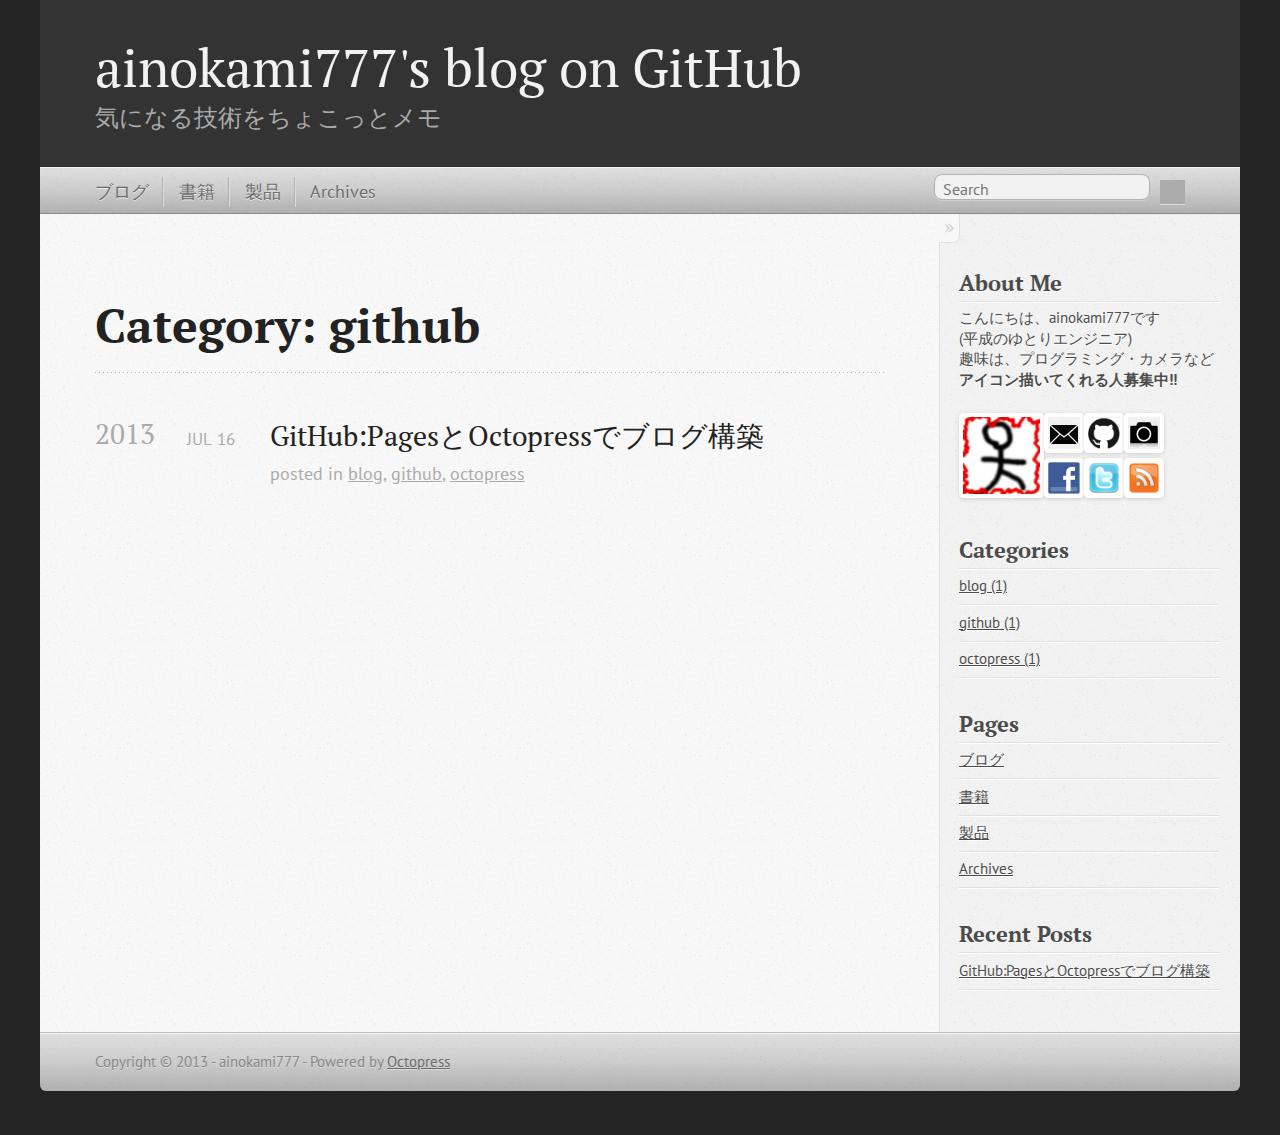
<file: blog/categories/github/index.html>
<!DOCTYPE html>
<!--[if IEMobile 7 ]><html class="no-js iem7"><![endif]-->
<!--[if lt IE 9]><html class="no-js lte-ie8"><![endif]-->
<!--[if (gt IE 8)|(gt IEMobile 7)|!(IEMobile)|!(IE)]><!--><html class="no-js" lang="en"><!--<![endif]-->
<head>
  <meta charset="utf-8">
  <title>Category: github - ainokami777's blog on GitHub</title>
  <meta name="author" content="ainokami777">

  
  <meta name="description" content="Category: github">
  

  <!-- http://t.co/dKP3o1e -->
  <meta name="HandheldFriendly" content="True">
  <meta name="MobileOptimized" content="320">
  <meta name="viewport" content="width=device-width, initial-scale=1">

  
  <link rel="canonical" href="http://ainokami777.github.ioblog/categories/github">
  <link href="/favicon.png" rel="icon">
  <link href="/stylesheets/screen.css" media="screen, projection" rel="stylesheet" type="text/css">
  <link href="/atom.xml" rel="alternate" title="ainokami777's blog on GitHub" type="application/atom+xml">
  <script src="/javascripts/modernizr-2.0.js"></script>
  <script src="//ajax.googleapis.com/ajax/libs/jquery/1.9.1/jquery.min.js"></script>
  <script>!window.jQuery && document.write(unescape('%3Cscript src="./javascripts/lib/jquery.min.js"%3E%3C/script%3E'))</script>
  <script src="/javascripts/octopress.js" type="text/javascript"></script>
  <!--Fonts from Google"s Web font directory at http://google.com/webfonts -->
<link href="http://fonts.googleapis.com/css?family=PT+Serif:regular,italic,bold,bolditalic" rel="stylesheet" type="text/css">
<link href="http://fonts.googleapis.com/css?family=PT+Sans:regular,italic,bold,bolditalic" rel="stylesheet" type="text/css">

  
  <script type="text/javascript">
    var _gaq = _gaq || [];
    _gaq.push(['_setAccount', 'UA-42524910-1']);
    _gaq.push(['_trackPageview']);

    (function() {
      var ga = document.createElement('script'); ga.type = 'text/javascript'; ga.async = true;
      ga.src = ('https:' == document.location.protocol ? 'https://ssl' : 'http://www') + '.google-analytics.com/ga.js';
      var s = document.getElementsByTagName('script')[0]; s.parentNode.insertBefore(ga, s);
    })();
  </script>


</head>

<body   >
  <header role="banner"><hgroup>
  <h1><a href="/">ainokami777's blog on GitHub</a></h1>
  
    <h2>気になる技術をちょこっとメモ</h2>
  
</hgroup>

</header>
  <nav role="navigation"><ul class="subscription" data-subscription="rss">
  <li><a href="/atom.xml" rel="subscribe-rss" title="subscribe via RSS">RSS</a></li>
  
</ul>
  
<form action="http://google.com/search" method="get">
  <fieldset role="search">
    <input type="hidden" name="q" value="site:ainokami777.github.io" />
    <input class="search" type="text" name="q" results="0" placeholder="Search"/>
  </fieldset>
</form>
  
<ul class="main-navigation">
  <li><a href="/">ブログ</a></li>
  <li><a href="/books">書籍</a></li>
  <li><a href="/products">製品</a></li>
  <li><a href="/blog/archives">Archives</a></li>
</ul>

</nav>
  <div id="main">
    <div id="content">
      <div>
<article role="article">
  
  <header>
    <h1 class="entry-title">Category: github</h1>
    
  </header>
  
  <div id="blog-archives" class="category">



  
  <h2>2013</h2>

<article>
  
<h1><a href="/blog/2013/07/16/setup-github-blog/">GitHub:PagesとOctopressでブログ構築</a></h1>
<time datetime="2013-07-16T00:15:00+09:00" pubdate><span class='month'>Jul</span> <span class='day'>16</span> <span class='year'>2013</span></time>

<footer>
  <span class="categories">posted in <a class='category' href='/blog/categories/blog/'>blog</a>, <a class='category' href='/blog/categories/github/'>github</a>, <a class='category' href='/blog/categories/octopress/'>octopress</a></span>
</footer>


</article>

</div>

  
</article>

</div>

<aside class="sidebar">
  
    <section>
  <h1>About Me</h1>
  <p>こんにちは、ainokami777です<br>
  (平成のゆとりエンジニア)<br>
  趣味は、プログラミング・カメラなど<br>
  <strong>アイコン描いてくれる人募集中!!</strong></p>
  <table border="0">
    <tr>
            <td rowspan="2"><a href="mailto:ainokami777+github@gmail.com" class="sidebar-about" title="Mail"><img src="/images/ainokami777.png" alt="" WIDTH=85 HEIGHT=85 ></a></td>
            <td><a href="mailto:ainokami777+github@gmail.com" class="sidebar-about" title="Mail"><img src="/images/email.png" alt="" WIDTH=40 HEIGHT=40 ></a></td>
            <td><a href="https://github.com/ainokami777" title="Github" class="sidebar-about" ><img src="/images/github.png" alt="" WIDTH=40 HEIGHT=40  ></a></td>
            <td><a href="http://www.flickr.com/photos/65531462@N06/" title="Flickr" class="sidebar-about" ><img src="/images/camera.png" alt="" WIDTH=40 HEIGHT=40  ></a></td>

    </tr>
    <tr>
            <td><a href="http://facebook.com/hiroshi.kono.144" title="Facebook" class="sidebar-about" ><img src="/images/facebook.png" alt="" WIDTH=40 HEIGHT=40  ></a></td>
            <td><a href="https://twitter.com/konohiroshi" title="Twitter" class="sidebar-about" ><img src="/images/twitter.png" alt="" WIDTH=40 HEIGHT=40 ></a></td>
            <td><a href="/atom.xml" title="RSS" class="sidebar-about"><img src="/images/rss.png" alt="" WIDTH=40 HEIGHT=40  ></a></td>
    </tr>
    </table>
    </section>
<section>
  <h1>Categories</h1>
    <ul id="category-list"><li><a href='/blog/categories/blog/'>blog (1)</a></li><li><a href='/blog/categories/github/'>github (1)</a></li><li><a href='/blog/categories/octopress/'>octopress (1)</a></li></ul>
</section>
<section>
  <h1>Pages</h1>
  <li><a href="/">ブログ</a></li>
  <li><a href="/books">書籍</a></li>
  <li><a href="/products">製品</a></li>
  <li><a href="/blog/archives">Archives</a></li>
</section>
<section>
  <h1>Recent Posts</h1>
  <ul id="recent_posts">
    
      <li class="post">
        <a href="/blog/2013/07/16/setup-github-blog/">GitHub:PagesとOctopressでブログ構築</a>
      </li>
    
  </ul>
</section>





  
</aside>


    </div>
  </div>
  <footer role="contentinfo"><p>
  Copyright &copy; 2013 - ainokami777 -
  <span class="credit">Powered by <a href="http://octopress.org">Octopress</a></span>
</p>

</footer>
  



<div id="fb-root"></div>
<script>(function(d, s, id) {
  var js, fjs = d.getElementsByTagName(s)[0];
  if (d.getElementById(id)) {return;}
  js = d.createElement(s); js.id = id; js.async = true;
  js.src = "//connect.facebook.net/en_US/all.js#appId=212934732101925&xfbml=1";
  fjs.parentNode.insertBefore(js, fjs);
}(document, 'script', 'facebook-jssdk'));</script>



  <script type="text/javascript">
    (function() {
      var script = document.createElement('script'); script.type = 'text/javascript'; script.async = true;
      script.src = 'https://apis.google.com/js/plusone.js';
      var s = document.getElementsByTagName('script')[0]; s.parentNode.insertBefore(script, s);
    })();
  </script>



  <script type="text/javascript">
    (function(){
      var twitterWidgets = document.createElement('script');
      twitterWidgets.type = 'text/javascript';
      twitterWidgets.async = true;
      twitterWidgets.src = '//platform.twitter.com/widgets.js';
      document.getElementsByTagName('head')[0].appendChild(twitterWidgets);
    })();
  </script>





</body>
</html>
</file>
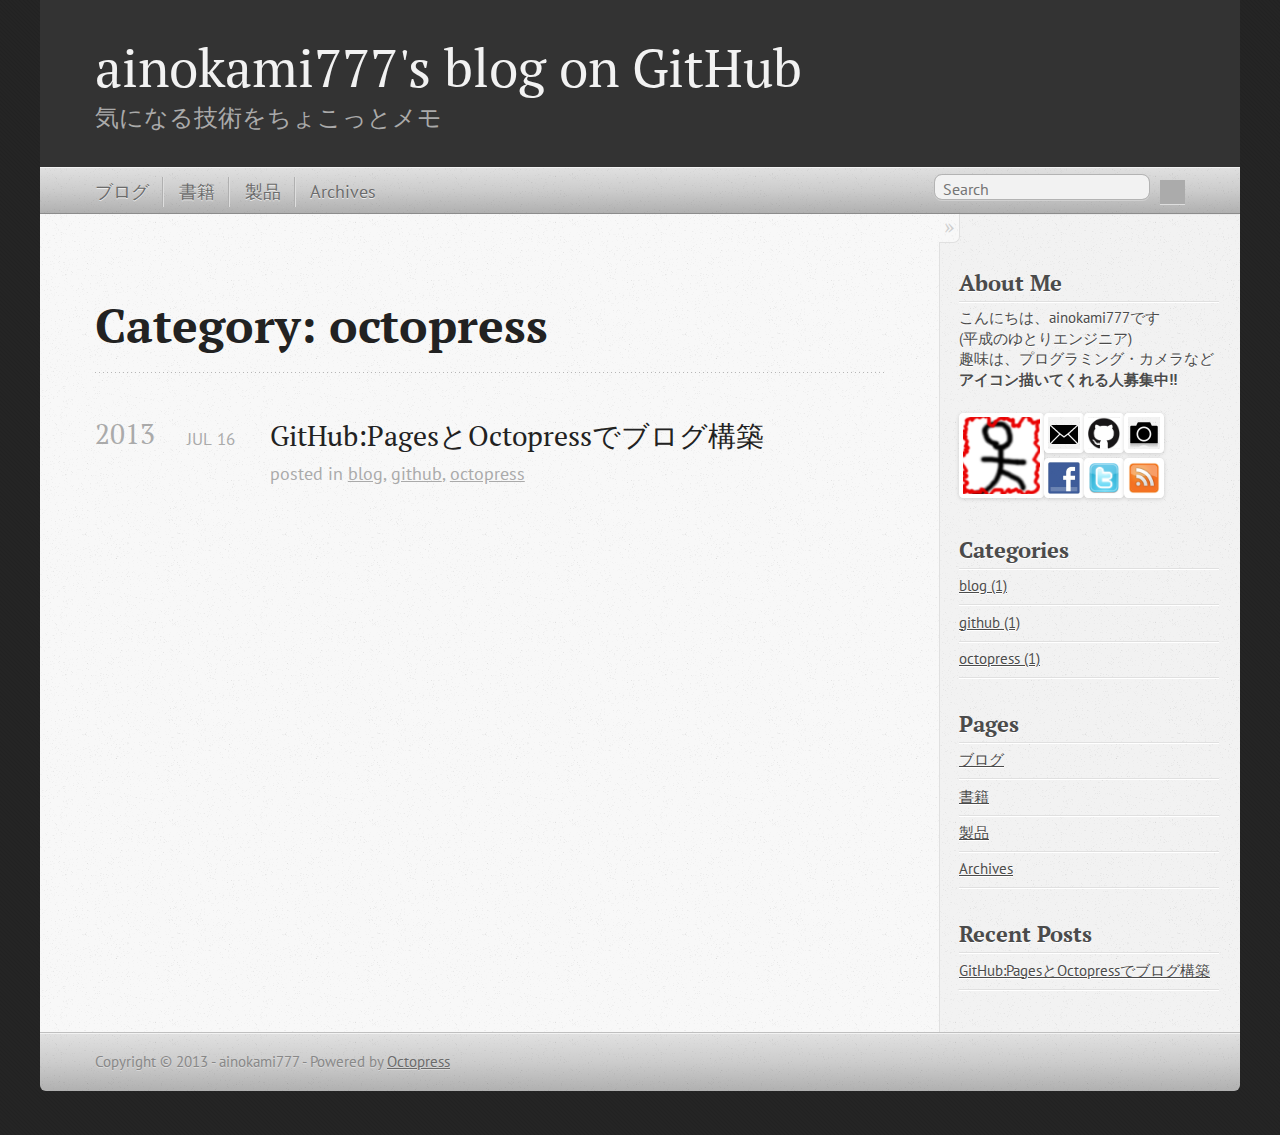
<file: blog/categories/octopress/index.html>
<!DOCTYPE html>
<!--[if IEMobile 7 ]><html class="no-js iem7"><![endif]-->
<!--[if lt IE 9]><html class="no-js lte-ie8"><![endif]-->
<!--[if (gt IE 8)|(gt IEMobile 7)|!(IEMobile)|!(IE)]><!--><html class="no-js" lang="en"><!--<![endif]-->
<head>
  <meta charset="utf-8">
  <title>Category: octopress - ainokami777's blog on GitHub</title>
  <meta name="author" content="ainokami777">

  
  <meta name="description" content="Category: octopress">
  

  <!-- http://t.co/dKP3o1e -->
  <meta name="HandheldFriendly" content="True">
  <meta name="MobileOptimized" content="320">
  <meta name="viewport" content="width=device-width, initial-scale=1">

  
  <link rel="canonical" href="http://ainokami777.github.ioblog/categories/octopress">
  <link href="/favicon.png" rel="icon">
  <link href="/stylesheets/screen.css" media="screen, projection" rel="stylesheet" type="text/css">
  <link href="/atom.xml" rel="alternate" title="ainokami777's blog on GitHub" type="application/atom+xml">
  <script src="/javascripts/modernizr-2.0.js"></script>
  <script src="//ajax.googleapis.com/ajax/libs/jquery/1.9.1/jquery.min.js"></script>
  <script>!window.jQuery && document.write(unescape('%3Cscript src="./javascripts/lib/jquery.min.js"%3E%3C/script%3E'))</script>
  <script src="/javascripts/octopress.js" type="text/javascript"></script>
  <!--Fonts from Google"s Web font directory at http://google.com/webfonts -->
<link href="http://fonts.googleapis.com/css?family=PT+Serif:regular,italic,bold,bolditalic" rel="stylesheet" type="text/css">
<link href="http://fonts.googleapis.com/css?family=PT+Sans:regular,italic,bold,bolditalic" rel="stylesheet" type="text/css">

  
  <script type="text/javascript">
    var _gaq = _gaq || [];
    _gaq.push(['_setAccount', 'UA-42524910-1']);
    _gaq.push(['_trackPageview']);

    (function() {
      var ga = document.createElement('script'); ga.type = 'text/javascript'; ga.async = true;
      ga.src = ('https:' == document.location.protocol ? 'https://ssl' : 'http://www') + '.google-analytics.com/ga.js';
      var s = document.getElementsByTagName('script')[0]; s.parentNode.insertBefore(ga, s);
    })();
  </script>


</head>

<body   >
  <header role="banner"><hgroup>
  <h1><a href="/">ainokami777's blog on GitHub</a></h1>
  
    <h2>気になる技術をちょこっとメモ</h2>
  
</hgroup>

</header>
  <nav role="navigation"><ul class="subscription" data-subscription="rss">
  <li><a href="/atom.xml" rel="subscribe-rss" title="subscribe via RSS">RSS</a></li>
  
</ul>
  
<form action="http://google.com/search" method="get">
  <fieldset role="search">
    <input type="hidden" name="q" value="site:ainokami777.github.io" />
    <input class="search" type="text" name="q" results="0" placeholder="Search"/>
  </fieldset>
</form>
  
<ul class="main-navigation">
  <li><a href="/">ブログ</a></li>
  <li><a href="/books">書籍</a></li>
  <li><a href="/products">製品</a></li>
  <li><a href="/blog/archives">Archives</a></li>
</ul>

</nav>
  <div id="main">
    <div id="content">
      <div>
<article role="article">
  
  <header>
    <h1 class="entry-title">Category: octopress</h1>
    
  </header>
  
  <div id="blog-archives" class="category">



  
  <h2>2013</h2>

<article>
  
<h1><a href="/blog/2013/07/16/setup-github-blog/">GitHub:PagesとOctopressでブログ構築</a></h1>
<time datetime="2013-07-16T00:15:00+09:00" pubdate><span class='month'>Jul</span> <span class='day'>16</span> <span class='year'>2013</span></time>

<footer>
  <span class="categories">posted in <a class='category' href='/blog/categories/blog/'>blog</a>, <a class='category' href='/blog/categories/github/'>github</a>, <a class='category' href='/blog/categories/octopress/'>octopress</a></span>
</footer>


</article>

</div>

  
</article>

</div>

<aside class="sidebar">
  
    <section>
  <h1>About Me</h1>
  <p>こんにちは、ainokami777です<br>
  (平成のゆとりエンジニア)<br>
  趣味は、プログラミング・カメラなど<br>
  <strong>アイコン描いてくれる人募集中!!</strong></p>
  <table border="0">
    <tr>
            <td rowspan="2"><a href="mailto:ainokami777+github@gmail.com" class="sidebar-about" title="Mail"><img src="/images/ainokami777.png" alt="" WIDTH=85 HEIGHT=85 ></a></td>
            <td><a href="mailto:ainokami777+github@gmail.com" class="sidebar-about" title="Mail"><img src="/images/email.png" alt="" WIDTH=40 HEIGHT=40 ></a></td>
            <td><a href="https://github.com/ainokami777" title="Github" class="sidebar-about" ><img src="/images/github.png" alt="" WIDTH=40 HEIGHT=40  ></a></td>
            <td><a href="http://www.flickr.com/photos/65531462@N06/" title="Flickr" class="sidebar-about" ><img src="/images/camera.png" alt="" WIDTH=40 HEIGHT=40  ></a></td>

    </tr>
    <tr>
            <td><a href="http://facebook.com/hiroshi.kono.144" title="Facebook" class="sidebar-about" ><img src="/images/facebook.png" alt="" WIDTH=40 HEIGHT=40  ></a></td>
            <td><a href="https://twitter.com/konohiroshi" title="Twitter" class="sidebar-about" ><img src="/images/twitter.png" alt="" WIDTH=40 HEIGHT=40 ></a></td>
            <td><a href="/atom.xml" title="RSS" class="sidebar-about"><img src="/images/rss.png" alt="" WIDTH=40 HEIGHT=40  ></a></td>
    </tr>
    </table>
    </section>
<section>
  <h1>Categories</h1>
    <ul id="category-list"><li><a href='/blog/categories/blog/'>blog (1)</a></li><li><a href='/blog/categories/github/'>github (1)</a></li><li><a href='/blog/categories/octopress/'>octopress (1)</a></li></ul>
</section>
<section>
  <h1>Pages</h1>
  <li><a href="/">ブログ</a></li>
  <li><a href="/books">書籍</a></li>
  <li><a href="/products">製品</a></li>
  <li><a href="/blog/archives">Archives</a></li>
</section>
<section>
  <h1>Recent Posts</h1>
  <ul id="recent_posts">
    
      <li class="post">
        <a href="/blog/2013/07/16/setup-github-blog/">GitHub:PagesとOctopressでブログ構築</a>
      </li>
    
  </ul>
</section>





  
</aside>


    </div>
  </div>
  <footer role="contentinfo"><p>
  Copyright &copy; 2013 - ainokami777 -
  <span class="credit">Powered by <a href="http://octopress.org">Octopress</a></span>
</p>

</footer>
  



<div id="fb-root"></div>
<script>(function(d, s, id) {
  var js, fjs = d.getElementsByTagName(s)[0];
  if (d.getElementById(id)) {return;}
  js = d.createElement(s); js.id = id; js.async = true;
  js.src = "//connect.facebook.net/en_US/all.js#appId=212934732101925&xfbml=1";
  fjs.parentNode.insertBefore(js, fjs);
}(document, 'script', 'facebook-jssdk'));</script>



  <script type="text/javascript">
    (function() {
      var script = document.createElement('script'); script.type = 'text/javascript'; script.async = true;
      script.src = 'https://apis.google.com/js/plusone.js';
      var s = document.getElementsByTagName('script')[0]; s.parentNode.insertBefore(script, s);
    })();
  </script>



  <script type="text/javascript">
    (function(){
      var twitterWidgets = document.createElement('script');
      twitterWidgets.type = 'text/javascript';
      twitterWidgets.async = true;
      twitterWidgets.src = '//platform.twitter.com/widgets.js';
      document.getElementsByTagName('head')[0].appendChild(twitterWidgets);
    })();
  </script>





</body>
</html>
</file>
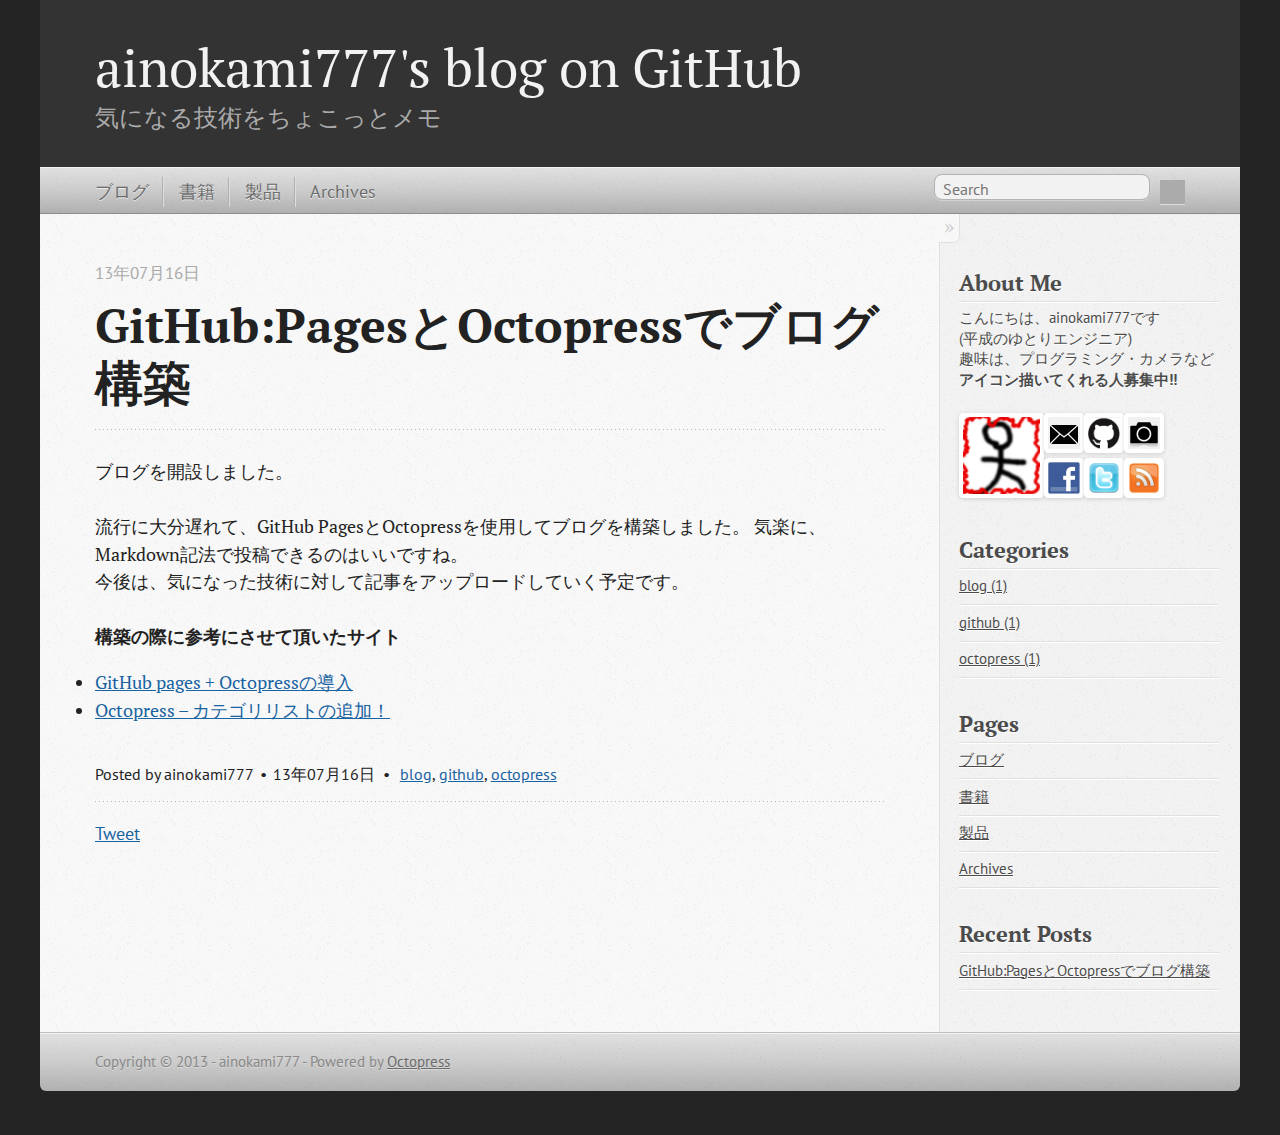
<file: blog/2013/07/16/setup-github-blog/index.html>
<!DOCTYPE html>
<!--[if IEMobile 7 ]><html class="no-js iem7"><![endif]-->
<!--[if lt IE 9]><html class="no-js lte-ie8"><![endif]-->
<!--[if (gt IE 8)|(gt IEMobile 7)|!(IEMobile)|!(IE)]><!--><html class="no-js" lang="en"><!--<![endif]-->
<head>
  <meta charset="utf-8">
  <title>GitHub:PagesとOctopressでブログ構築 - ainokami777's blog on GitHub</title>
  <meta name="author" content="ainokami777">

  
  <meta name="description" content="ブログを開設しました。 流行に大分遅れて、GitHub PagesとOctopressを使用してブログを構築しました。
気楽に、Markdown記法で投稿できるのはいいですね。
今後は、気になった技術に対して記事をアップロードしていく予定です。 構築の際に参考にさせて頂いたサイト GitHub &hellip;">
  

  <!-- http://t.co/dKP3o1e -->
  <meta name="HandheldFriendly" content="True">
  <meta name="MobileOptimized" content="320">
  <meta name="viewport" content="width=device-width, initial-scale=1">

  
  <link rel="canonical" href="http://ainokami777.github.io/blog/2013/07/16/setup-github-blog">
  <link href="/favicon.png" rel="icon">
  <link href="/stylesheets/screen.css" media="screen, projection" rel="stylesheet" type="text/css">
  <link href="/atom.xml" rel="alternate" title="ainokami777's blog on GitHub" type="application/atom+xml">
  <script src="/javascripts/modernizr-2.0.js"></script>
  <script src="//ajax.googleapis.com/ajax/libs/jquery/1.9.1/jquery.min.js"></script>
  <script>!window.jQuery && document.write(unescape('%3Cscript src="./javascripts/lib/jquery.min.js"%3E%3C/script%3E'))</script>
  <script src="/javascripts/octopress.js" type="text/javascript"></script>
  <!--Fonts from Google"s Web font directory at http://google.com/webfonts -->
<link href="http://fonts.googleapis.com/css?family=PT+Serif:regular,italic,bold,bolditalic" rel="stylesheet" type="text/css">
<link href="http://fonts.googleapis.com/css?family=PT+Sans:regular,italic,bold,bolditalic" rel="stylesheet" type="text/css">

  
  <script type="text/javascript">
    var _gaq = _gaq || [];
    _gaq.push(['_setAccount', 'UA-42524910-1']);
    _gaq.push(['_trackPageview']);

    (function() {
      var ga = document.createElement('script'); ga.type = 'text/javascript'; ga.async = true;
      ga.src = ('https:' == document.location.protocol ? 'https://ssl' : 'http://www') + '.google-analytics.com/ga.js';
      var s = document.getElementsByTagName('script')[0]; s.parentNode.insertBefore(ga, s);
    })();
  </script>


</head>

<body   >
  <header role="banner"><hgroup>
  <h1><a href="/">ainokami777's blog on GitHub</a></h1>
  
    <h2>気になる技術をちょこっとメモ</h2>
  
</hgroup>

</header>
  <nav role="navigation"><ul class="subscription" data-subscription="rss">
  <li><a href="/atom.xml" rel="subscribe-rss" title="subscribe via RSS">RSS</a></li>
  
</ul>
  
<form action="http://google.com/search" method="get">
  <fieldset role="search">
    <input type="hidden" name="q" value="site:ainokami777.github.io" />
    <input class="search" type="text" name="q" results="0" placeholder="Search"/>
  </fieldset>
</form>
  
<ul class="main-navigation">
  <li><a href="/">ブログ</a></li>
  <li><a href="/books">書籍</a></li>
  <li><a href="/products">製品</a></li>
  <li><a href="/blog/archives">Archives</a></li>
</ul>

</nav>
  <div id="main">
    <div id="content">
      <div>
<article class="hentry" role="article">
  
  <header>
    
      <h1 class="entry-title">GitHub:PagesとOctopressでブログ構築</h1>
    
    
      <p class="meta">
        








  


<time datetime="2013-07-16T00:15:00+09:00" pubdate data-updated="true">13年07月16日</time>
        
      </p>
    
  </header>


<div class="entry-content"><p>ブログを開設しました。</p>

<!-- more -->


<p>流行に大分遅れて、GitHub PagesとOctopressを使用してブログを構築しました。
気楽に、Markdown記法で投稿できるのはいいですね。<br/>
今後は、気になった技術に対して記事をアップロードしていく予定です。</p>

<h4>構築の際に参考にさせて頂いたサイト</h4>

<ul>
<li><a href="http://rcmdnk.github.io/blog/2013/03/07/setup-octopress/" title="rcmdnk's blog">GitHub pages + Octopressの導入</a></li>
<li><a href="http://www.mk-mode.com/octopress/2012/12/18/octopress-add-category-list/">Octopress &ndash; カテゴリリストの追加！</a></li>
</ul>

</div>


  <footer>
    <p class="meta">
      
  

<span class="byline author vcard">Posted by <span class="fn">ainokami777</span></span>

      








  


<time datetime="2013-07-16T00:15:00+09:00" pubdate data-updated="true">13年07月16日</time>
      

<span class="categories">
  
    <a class='category' href='/blog/categories/blog/'>blog</a>, <a class='category' href='/blog/categories/github/'>github</a>, <a class='category' href='/blog/categories/octopress/'>octopress</a>
  
</span>


    </p>
    
      <div class="sharing">
  
  <a href="//twitter.com/share" class="twitter-share-button" data-url="http://ainokami777.github.io/blog/2013/07/16/setup-github-blog/" data-via="konohiroshi" data-counturl="http://ainokami777.github.io/blog/2013/07/16/setup-github-blog/" >Tweet</a>
  
  
  <div class="g-plusone" data-size="medium"></div>
  
  
    <div class="fb-like" data-send="true" data-width="450" data-show-faces="false"></div>
  
</div>

    
    <p class="meta">
      
      
    </p>
  </footer>
</article>

</div>

<aside class="sidebar">
  
    <section>
  <h1>About Me</h1>
  <p>こんにちは、ainokami777です<br>
  (平成のゆとりエンジニア)<br>
  趣味は、プログラミング・カメラなど<br>
  <strong>アイコン描いてくれる人募集中!!</strong></p>
  <table border="0">
    <tr>
            <td rowspan="2"><a href="mailto:ainokami777+github@gmail.com" class="sidebar-about" title="Mail"><img src="/images/ainokami777.png" alt="" WIDTH=85 HEIGHT=85 ></a></td>
            <td><a href="mailto:ainokami777+github@gmail.com" class="sidebar-about" title="Mail"><img src="/images/email.png" alt="" WIDTH=40 HEIGHT=40 ></a></td>
            <td><a href="https://github.com/ainokami777" title="Github" class="sidebar-about" ><img src="/images/github.png" alt="" WIDTH=40 HEIGHT=40  ></a></td>
            <td><a href="http://www.flickr.com/photos/65531462@N06/" title="Flickr" class="sidebar-about" ><img src="/images/camera.png" alt="" WIDTH=40 HEIGHT=40  ></a></td>

    </tr>
    <tr>
            <td><a href="http://facebook.com/hiroshi.kono.144" title="Facebook" class="sidebar-about" ><img src="/images/facebook.png" alt="" WIDTH=40 HEIGHT=40  ></a></td>
            <td><a href="https://twitter.com/konohiroshi" title="Twitter" class="sidebar-about" ><img src="/images/twitter.png" alt="" WIDTH=40 HEIGHT=40 ></a></td>
            <td><a href="/atom.xml" title="RSS" class="sidebar-about"><img src="/images/rss.png" alt="" WIDTH=40 HEIGHT=40  ></a></td>
    </tr>
    </table>
    </section>
<section>
  <h1>Categories</h1>
    <ul id="category-list"><li><a href='/blog/categories/blog/'>blog (1)</a></li><li><a href='/blog/categories/github/'>github (1)</a></li><li><a href='/blog/categories/octopress/'>octopress (1)</a></li></ul>
</section>
<section>
  <h1>Pages</h1>
  <li><a href="/">ブログ</a></li>
  <li><a href="/books">書籍</a></li>
  <li><a href="/products">製品</a></li>
  <li><a href="/blog/archives">Archives</a></li>
</section>
<section>
  <h1>Recent Posts</h1>
  <ul id="recent_posts">
    
      <li class="post">
        <a href="/blog/2013/07/16/setup-github-blog/">GitHub:PagesとOctopressでブログ構築</a>
      </li>
    
  </ul>
</section>





  
</aside>


    </div>
  </div>
  <footer role="contentinfo"><p>
  Copyright &copy; 2013 - ainokami777 -
  <span class="credit">Powered by <a href="http://octopress.org">Octopress</a></span>
</p>

</footer>
  



<div id="fb-root"></div>
<script>(function(d, s, id) {
  var js, fjs = d.getElementsByTagName(s)[0];
  if (d.getElementById(id)) {return;}
  js = d.createElement(s); js.id = id; js.async = true;
  js.src = "//connect.facebook.net/en_US/all.js#appId=212934732101925&xfbml=1";
  fjs.parentNode.insertBefore(js, fjs);
}(document, 'script', 'facebook-jssdk'));</script>



  <script type="text/javascript">
    (function() {
      var script = document.createElement('script'); script.type = 'text/javascript'; script.async = true;
      script.src = 'https://apis.google.com/js/plusone.js';
      var s = document.getElementsByTagName('script')[0]; s.parentNode.insertBefore(script, s);
    })();
  </script>



  <script type="text/javascript">
    (function(){
      var twitterWidgets = document.createElement('script');
      twitterWidgets.type = 'text/javascript';
      twitterWidgets.async = true;
      twitterWidgets.src = '//platform.twitter.com/widgets.js';
      document.getElementsByTagName('head')[0].appendChild(twitterWidgets);
    })();
  </script>





</body>
</html>
</file>
<file: stylesheets/screen.css>
html,body,div,span,applet,object,iframe,h1,h2,h3,h4,h5,h6,p,blockquote,pre,a,abbr,acronym,address,big,cite,code,del,dfn,em,img,ins,kbd,q,s,samp,small,strike,strong,sub,sup,tt,var,b,u,i,center,dl,dt,dd,ol,ul,li,fieldset,form,label,legend,table,caption,tbody,tfoot,thead,tr,th,td,article,aside,canvas,details,embed,figure,figcaption,footer,header,hgroup,menu,nav,output,ruby,section,summary,time,mark,audio,video{margin:0;padding:0;border:0;font:inherit;font-size:100%;vertical-align:baseline}html{line-height:1}ol,ul{list-style:none}table{border-collapse:collapse;border-spacing:0}caption,th,td{text-align:left;font-weight:normal;vertical-align:middle}q,blockquote{quotes:none}q:before,q:after,blockquote:before,blockquote:after{content:"";content:none}a img{border:none}article,aside,details,figcaption,figure,footer,header,hgroup,menu,nav,section,summary{display:block}article,aside,details,figcaption,figure,footer,header,hgroup,menu,nav,section,summary{display:block}a{color:#1863a1}a:visited{color:#751590}a:focus{color:#0181eb}a:hover{color:#0181eb}a:active{color:#01579f}aside.sidebar a{color:#1863a1}aside.sidebar a:focus{color:#0181eb}aside.sidebar a:hover{color:#0181eb}aside.sidebar a:active{color:#01579f}a{-webkit-transition:color 0.3s;-moz-transition:color 0.3s;-o-transition:color 0.3s;transition:color 0.3s}html{background:#252525 url('/images/line-tile.png?1373910465') top left}body>div{background:#f2f2f2 url('/images/noise.png?1373910465') top left;border-bottom:1px solid #bfbfbf}body>div>div{background:#f8f8f8 url('/images/noise.png?1373910465') top left;border-right:1px solid #e0e0e0}.heading,body>header h1,h1,h2,h3,h4,h5,h6{font-family:"PT Serif","Georgia","Helvetica Neue",Arial,sans-serif}.sans,body>header h2,article header p.meta,article>footer,#content .blog-index footer,html .gist .gist-file .gist-meta,#blog-archives a.category,#blog-archives time,aside.sidebar section,body>footer{font-family:"PT Sans","Helvetica Neue",Arial,sans-serif}.serif,body,#content .blog-index a[rel=full-article]{font-family:"PT Serif",Georgia,Times,"Times New Roman",serif}.mono,pre,code,tt,p code,li code{font-family:Menlo,Monaco,"Andale Mono","lucida console","Courier New",monospace}body>header h1{font-size:2.2em;font-family:"PT Serif","Georgia","Helvetica Neue",Arial,sans-serif;font-weight:normal;line-height:1.2em;margin-bottom:0.6667em}body>header h2{font-family:"PT Serif","Georgia","Helvetica Neue",Arial,sans-serif}body{line-height:1.5em;color:#222}h1{font-size:2.2em;line-height:1.2em}@media only screen and (min-width: 992px){body{font-size:1.15em}h1{font-size:2.6em;line-height:1.2em}}h1,h2,h3,h4,h5,h6{text-rendering:optimizelegibility;margin-bottom:1em;font-weight:bold}h2,section h1{font-size:1.5em}h3,section h2,section section h1{font-size:1.3em}h4,section h3,section section h2,section section section h1{font-size:1em}h5,section h4,section section h3{font-size:.9em}h6,section h5,section section h4,section section section h3{font-size:.8em}p,article blockquote,ul,ol{margin-bottom:1.5em}ul{list-style-type:disc}ul ul{list-style-type:circle;margin-bottom:0px}ul ul ul{list-style-type:square;margin-bottom:0px}ol{list-style-type:decimal}ol ol{list-style-type:lower-alpha;margin-bottom:0px}ol ol ol{list-style-type:lower-roman;margin-bottom:0px}ul,ul ul,ul ol,ol,ol ul,ol ol{margin-left:1.3em}ul ul,ul ol,ol ul,ol ol{margin-bottom:0em}strong{font-weight:bold}em{font-style:italic}sup,sub{font-size:0.75em;position:relative;display:inline-block;padding:0 .2em;line-height:.8em}sup{top:-.5em}sub{bottom:-.5em}a[rev='footnote']{font-size:.75em;padding:0 .3em;line-height:1}q{font-style:italic}q:before{content:"\201C"}q:after{content:"\201D"}em,dfn{font-style:italic}strong,dfn{font-weight:bold}del,s{text-decoration:line-through}abbr,acronym{border-bottom:1px dotted;cursor:help}hr{margin-bottom:0.2em}small{font-size:.8em}big{font-size:1.2em}article blockquote{font-style:italic;position:relative;font-size:1.2em;line-height:1.5em;padding-left:1em;border-left:4px solid rgba(170,170,170,0.5)}article blockquote cite{font-style:italic}article blockquote cite a{color:#aaa !important;word-wrap:break-word}article blockquote cite:before{content:'\2014';padding-right:.3em;padding-left:.3em;color:#aaa}@media only screen and (min-width: 992px){article blockquote{padding-left:1.5em;border-left-width:4px}}.pullquote-right:before,.pullquote-left:before{padding:0;border:none;content:attr(data-pullquote);float:right;width:45%;margin:.5em 0 1em 1.5em;position:relative;top:7px;font-size:1.4em;line-height:1.45em}.pullquote-left:before{float:left;margin:.5em 1.5em 1em 0}.force-wrap,article a,aside.sidebar a{white-space:-moz-pre-wrap;white-space:-pre-wrap;white-space:-o-pre-wrap;white-space:pre-wrap;word-wrap:break-word}.group,body>header,body>nav,body>footer,body #content>article,body #content>div>article,body #content>div>section,body div.pagination,aside.sidebar,#main,#content,.sidebar{*zoom:1}.group:after,body>header:after,body>nav:after,body>footer:after,body #content>article:after,body #content>div>section:after,body div.pagination:after,#main:after,#content:after,.sidebar:after{content:"";display:table;clear:both}body{-webkit-text-size-adjust:none;max-width:1200px;position:relative;margin:0 auto}body>header,body>nav,body>footer,body #content>article,body #content>div>article,body #content>div>section{padding-left:18px;padding-right:18px}@media only screen and (min-width: 480px){body>header,body>nav,body>footer,body #content>article,body #content>div>article,body #content>div>section{padding-left:25px;padding-right:25px}}@media only screen and (min-width: 768px){body>header,body>nav,body>footer,body #content>article,body #content>div>article,body #content>div>section{padding-left:35px;padding-right:35px}}@media only screen and (min-width: 992px){body>header,body>nav,body>footer,body #content>article,body #content>div>article,body #content>div>section{padding-left:55px;padding-right:55px}}body div.pagination{margin-left:18px;margin-right:18px}@media only screen and (min-width: 480px){body div.pagination{margin-left:25px;margin-right:25px}}@media only screen and (min-width: 768px){body div.pagination{margin-left:35px;margin-right:35px}}@media only screen and (min-width: 992px){body div.pagination{margin-left:55px;margin-right:55px}}body>header{font-size:1em;padding-top:1.5em;padding-bottom:1.5em}#content{overflow:hidden}#content>div,#content>article{width:100%}aside.sidebar{float:none;padding:0 18px 1px;background-color:#f7f7f7;border-top:1px solid #e0e0e0}.flex-content,article img,article video,article .flash-video,aside.sidebar img{max-width:100%;height:auto}.basic-alignment.left,article img.left,article video.left,article .left.flash-video,aside.sidebar img.left{float:left;margin-right:1.5em}.basic-alignment.right,article img.right,article video.right,article .right.flash-video,aside.sidebar img.right{float:right;margin-left:1.5em}.basic-alignment.center,article img.center,article video.center,article .center.flash-video,aside.sidebar img.center{display:block;margin:0 auto 1.5em}.basic-alignment.left,article img.left,article video.left,article .left.flash-video,aside.sidebar img.left,.basic-alignment.right,article img.right,article video.right,article .right.flash-video,aside.sidebar img.right{margin-bottom:.8em}.toggle-sidebar,.no-sidebar .toggle-sidebar{display:none}@media only screen and (min-width: 750px){body.sidebar-footer aside.sidebar{float:none;width:auto;clear:left;margin:0;padding:0 35px 1px;background-color:#f7f7f7;border-top:1px solid #eaeaea}body.sidebar-footer aside.sidebar section.odd,body.sidebar-footer aside.sidebar section.even{float:left;width:48%}body.sidebar-footer aside.sidebar section.odd{margin-left:0}body.sidebar-footer aside.sidebar section.even{margin-left:4%}body.sidebar-footer aside.sidebar.thirds section{width:30%;margin-left:5%}body.sidebar-footer aside.sidebar.thirds section.first{margin-left:0;clear:both}}body.sidebar-footer #content{margin-right:0px}body.sidebar-footer .toggle-sidebar{display:none}@media only screen and (min-width: 550px){body>header{font-size:1em}}@media only screen and (min-width: 750px){aside.sidebar{float:none;width:auto;clear:left;margin:0;padding:0 35px 1px;background-color:#f7f7f7;border-top:1px solid #eaeaea}aside.sidebar section.odd,aside.sidebar section.even{float:left;width:48%}aside.sidebar section.odd{margin-left:0}aside.sidebar section.even{margin-left:4%}aside.sidebar.thirds section{width:30%;margin-left:5%}aside.sidebar.thirds section.first{margin-left:0;clear:both}}@media only screen and (min-width: 768px){body{-webkit-text-size-adjust:auto}body>header{font-size:1.2em}#main{padding:0;margin:0 auto}#content{overflow:visible;margin-right:240px;position:relative}.no-sidebar #content{margin-right:0;border-right:0}.collapse-sidebar #content{margin-right:20px}#content>div,#content>article{padding-top:17.5px;padding-bottom:17.5px;float:left}aside.sidebar{width:210px;padding:0 15px 15px;background:none;clear:none;float:left;margin:0 -100% 0 0}aside.sidebar section{width:auto;margin-left:0}aside.sidebar section.odd,aside.sidebar section.even{float:none;width:auto;margin-left:0}.collapse-sidebar aside.sidebar{float:none;width:auto;clear:left;margin:0;padding:0 35px 1px;background-color:#f7f7f7;border-top:1px solid #eaeaea}.collapse-sidebar aside.sidebar section.odd,.collapse-sidebar aside.sidebar section.even{float:left;width:48%}.collapse-sidebar aside.sidebar section.odd{margin-left:0}.collapse-sidebar aside.sidebar section.even{margin-left:4%}.collapse-sidebar aside.sidebar.thirds section{width:30%;margin-left:5%}.collapse-sidebar aside.sidebar.thirds section.first{margin-left:0;clear:both}}@media only screen and (min-width: 992px){body>header{font-size:1.3em}#content{margin-right:300px}#content>div,#content>article{padding-top:27.5px;padding-bottom:27.5px}aside.sidebar{width:260px;padding:1.2em 20px 20px}.collapse-sidebar aside.sidebar{padding-left:55px;padding-right:55px}}@media only screen and (min-width: 768px){ul,ol{margin-left:0}}body>header{background:#333}body>header h1{display:inline-block;margin:0}body>header h1 a,body>header h1 a:visited,body>header h1 a:hover{color:#f2f2f2;text-decoration:none}body>header h2{margin:.2em 0 0;font-size:1em;color:#aaa;font-weight:normal}body>nav{position:relative;background-color:#ccc;background:url('/images/noise.png?1373910465'),-webkit-gradient(linear, 50% 0%, 50% 100%, color-stop(0%, #e0e0e0), color-stop(50%, #cccccc), color-stop(100%, #b0b0b0));background:url('/images/noise.png?1373910465'),-webkit-linear-gradient(#e0e0e0,#cccccc,#b0b0b0);background:url('/images/noise.png?1373910465'),-moz-linear-gradient(#e0e0e0,#cccccc,#b0b0b0);background:url('/images/noise.png?1373910465'),-o-linear-gradient(#e0e0e0,#cccccc,#b0b0b0);background:url('/images/noise.png?1373910465'),linear-gradient(#e0e0e0,#cccccc,#b0b0b0);border-top:1px solid #f2f2f2;border-bottom:1px solid #8c8c8c;padding-top:.35em;padding-bottom:.35em}body>nav form{-webkit-background-clip:padding;-moz-background-clip:padding;background-clip:padding-box;margin:0;padding:0}body>nav form .search{padding:.3em .5em 0;font-size:.85em;font-family:"PT Sans","Helvetica Neue",Arial,sans-serif;line-height:1.1em;width:95%;-webkit-border-radius:0.5em;-moz-border-radius:0.5em;-ms-border-radius:0.5em;-o-border-radius:0.5em;border-radius:0.5em;-webkit-background-clip:padding;-moz-background-clip:padding;background-clip:padding-box;-webkit-box-shadow:#d1d1d1 0 1px;-moz-box-shadow:#d1d1d1 0 1px;box-shadow:#d1d1d1 0 1px;background-color:#f2f2f2;border:1px solid #b3b3b3;color:#888}body>nav form .search:focus{color:#444;border-color:#80b1df;-webkit-box-shadow:#80b1df 0 0 4px,#80b1df 0 0 3px inset;-moz-box-shadow:#80b1df 0 0 4px,#80b1df 0 0 3px inset;box-shadow:#80b1df 0 0 4px,#80b1df 0 0 3px inset;background-color:#fff;outline:none}body>nav fieldset[role=search]{float:right;width:48%}body>nav fieldset.mobile-nav{float:left;width:48%}body>nav fieldset.mobile-nav select{width:100%;font-size:.8em;border:1px solid #888}body>nav ul{display:none}@media only screen and (min-width: 550px){body>nav{font-size:.9em}body>nav ul{margin:0;padding:0;border:0;overflow:hidden;*zoom:1;float:left;display:block;padding-top:.15em}body>nav ul li{list-style-image:none;list-style-type:none;margin-left:0;white-space:nowrap;display:inline;float:left;padding-left:0;padding-right:0}body>nav ul li:first-child,body>nav ul li.first{padding-left:0}body>nav ul li:last-child{padding-right:0}body>nav ul li.last{padding-right:0}body>nav ul.subscription{margin-left:.8em;float:right}body>nav ul.subscription li:last-child a{padding-right:0}body>nav ul li{margin:0}body>nav a{color:#6b6b6b;font-family:"PT Sans","Helvetica Neue",Arial,sans-serif;text-shadow:#ebebeb 0 1px;float:left;text-decoration:none;font-size:1.1em;padding:.1em 0;line-height:1.5em}body>nav a:visited{color:#6b6b6b}body>nav a:hover{color:#2b2b2b}body>nav li+li{border-left:1px solid #b0b0b0;margin-left:.8em}body>nav li+li a{padding-left:.8em;border-left:1px solid #dedede}body>nav form{float:right;text-align:left;padding-left:.8em;width:175px}body>nav form .search{width:93%;font-size:.95em;line-height:1.2em}body>nav ul[data-subscription$=email]+form{width:97px}body>nav ul[data-subscription$=email]+form .search{width:91%}body>nav fieldset.mobile-nav{display:none}body>nav fieldset[role=search]{width:99%}}@media only screen and (min-width: 992px){body>nav form{width:215px}body>nav ul[data-subscription$=email]+form{width:147px}}.no-placeholder body>nav .search{background:#f2f2f2 url('/images/search.png?1373910465') 0.3em 0.25em no-repeat;text-indent:1.3em}@media only screen and (min-width: 550px){.maskImage body>nav ul[data-subscription$=email]+form{width:123px}}@media only screen and (min-width: 992px){.maskImage body>nav ul[data-subscription$=email]+form{width:173px}}.maskImage ul.subscription{position:relative;top:.2em}.maskImage ul.subscription li,.maskImage ul.subscription a{border:0;padding:0}.maskImage a[rel=subscribe-rss]{position:relative;top:0px;text-indent:-999999em;background-color:#dedede;border:0;padding:0}.maskImage a[rel=subscribe-rss],.maskImage a[rel=subscribe-rss]:after{-webkit-mask-image:url('/images/rss.png?1374025854');-moz-mask-image:url('/images/rss.png?1374025854');-ms-mask-image:url('/images/rss.png?1374025854');-o-mask-image:url('/images/rss.png?1374025854');mask-image:url('/images/rss.png?1374025854');-webkit-mask-repeat:no-repeat;-moz-mask-repeat:no-repeat;-ms-mask-repeat:no-repeat;-o-mask-repeat:no-repeat;mask-repeat:no-repeat;width:25px;height:25px}.maskImage a[rel=subscribe-rss]:after{content:"";position:absolute;top:-1px;left:0;background-color:#ababab}.maskImage a[rel=subscribe-rss]:hover:after{background-color:#9e9e9e}.maskImage a[rel=subscribe-email]{position:relative;top:0px;text-indent:-999999em;background-color:#dedede;border:0;padding:0}.maskImage a[rel=subscribe-email],.maskImage a[rel=subscribe-email]:after{-webkit-mask-image:url('/images/email.png?1373947301');-moz-mask-image:url('/images/email.png?1373947301');-ms-mask-image:url('/images/email.png?1373947301');-o-mask-image:url('/images/email.png?1373947301');mask-image:url('/images/email.png?1373947301');-webkit-mask-repeat:no-repeat;-moz-mask-repeat:no-repeat;-ms-mask-repeat:no-repeat;-o-mask-repeat:no-repeat;mask-repeat:no-repeat;width:32px;height:32px}.maskImage a[rel=subscribe-email]:after{content:"";position:absolute;top:-1px;left:0;background-color:#ababab}.maskImage a[rel=subscribe-email]:hover:after{background-color:#9e9e9e}article{padding-top:1em}article header{position:relative;padding-top:2em;padding-bottom:1em;margin-bottom:1em;background:url('[data-uri]') bottom left repeat-x}article header h1{margin:0}article header h1 a{text-decoration:none}article header h1 a:hover{text-decoration:underline}article header p{font-size:.9em;color:#aaa;margin:0}article header p.meta{text-transform:uppercase;position:absolute;top:0}@media only screen and (min-width: 768px){article header{margin-bottom:1.5em;padding-bottom:1em;background:url('[data-uri]') bottom left repeat-x}}article h2{padding-top:0.8em;background:url('[data-uri]') top left repeat-x}.entry-content article h2:first-child,article header+h2{padding-top:0}article h2:first-child,article header+h2{background:none}article .feature{padding-top:.5em;margin-bottom:1em;padding-bottom:1em;background:url('[data-uri]') bottom left repeat-x;font-size:2.0em;font-style:italic;line-height:1.3em}article img,article video,article .flash-video{-webkit-border-radius:0.3em;-moz-border-radius:0.3em;-ms-border-radius:0.3em;-o-border-radius:0.3em;border-radius:0.3em;-webkit-box-shadow:rgba(0,0,0,0.15) 0 1px 4px;-moz-box-shadow:rgba(0,0,0,0.15) 0 1px 4px;box-shadow:rgba(0,0,0,0.15) 0 1px 4px;-webkit-box-sizing:border-box;-moz-box-sizing:border-box;box-sizing:border-box;border:#fff 0.5em solid}article video,article .flash-video{margin:0 auto 1.5em}article video{display:block;width:100%}article .flash-video>div{position:relative;display:block;padding-bottom:56.25%;padding-top:1px;height:0;overflow:hidden}article .flash-video>div iframe,article .flash-video>div object,article .flash-video>div embed{position:absolute;top:0;left:0;width:100%;height:100%}article>footer{padding-bottom:2.5em;margin-top:2em}article>footer p.meta{margin-bottom:.8em;font-size:.85em;clear:both;overflow:hidden}.blog-index article+article{background:url('[data-uri]') top left repeat-x}#content .blog-index{padding-top:0;padding-bottom:0}#content .blog-index article{padding-top:2em}#content .blog-index article header{background:none;padding-bottom:0}#content .blog-index article h1{font-size:2.2em}#content .blog-index article h1 a{color:inherit}#content .blog-index article h1 a:hover{color:#0181eb}#content .blog-index a[rel=full-article]{background:#ebebeb;display:inline-block;padding:.4em .8em;margin-right:.5em;text-decoration:none;color:#666;-webkit-transition:background-color 0.5s;-moz-transition:background-color 0.5s;-o-transition:background-color 0.5s;transition:background-color 0.5s}#content .blog-index a[rel=full-article]:hover{background:#0181eb;text-shadow:none;color:#f8f8f8}#content .blog-index footer{margin-top:1em}.separator,article>footer .byline+time:before,article>footer time+time:before,article>footer .comments:before,article>footer .byline ~ .categories:before{content:"\2022 ";padding:0 .4em 0 .2em;display:inline-block}#content div.pagination{text-align:center;font-size:.95em;position:relative;background:url('[data-uri]') top left repeat-x;padding-top:1.5em;padding-bottom:1.5em}#content div.pagination a{text-decoration:none;color:#aaa}#content div.pagination a.prev{position:absolute;left:0}#content div.pagination a.next{position:absolute;right:0}#content div.pagination a:hover{color:#0181eb}#content div.pagination a[href*=archive]:before,#content div.pagination a[href*=archive]:after{content:'\2014';padding:0 .3em}p.meta+.sharing{padding-top:1em;padding-left:0;background:url('[data-uri]') top left repeat-x}#fb-root{display:none}.highlight,html .gist .gist-file .gist-syntax .gist-highlight{border:1px solid #05232b !important}.highlight table td.code,html .gist .gist-file .gist-syntax .gist-highlight table td.code{width:100%}.highlight .line-numbers,html .gist .gist-file .gist-syntax .highlight .line_numbers{text-align:right;font-size:13px;line-height:1.45em;background:#073642 url('/images/noise.png?1373910465') top left !important;border-right:1px solid #00232c !important;-webkit-box-shadow:#083e4b -1px 0 inset;-moz-box-shadow:#083e4b -1px 0 inset;box-shadow:#083e4b -1px 0 inset;text-shadow:#021014 0 -1px;padding:.8em !important;-webkit-border-radius:0;-moz-border-radius:0;-ms-border-radius:0;-o-border-radius:0;border-radius:0}.highlight .line-numbers span,html .gist .gist-file .gist-syntax .highlight .line_numbers span{color:#586e75 !important}figure.code,.gist-file,pre{-webkit-box-shadow:rgba(0,0,0,0.06) 0 0 10px;-moz-box-shadow:rgba(0,0,0,0.06) 0 0 10px;box-shadow:rgba(0,0,0,0.06) 0 0 10px}figure.code .highlight pre,.gist-file .highlight pre,pre .highlight pre{-webkit-box-shadow:none;-moz-box-shadow:none;box-shadow:none}.gist .highlight *::-moz-selection,figure.code .highlight *::-moz-selection{background:#386774;color:inherit;text-shadow:#002b36 0 1px}.gist .highlight *::-webkit-selection,figure.code .highlight *::-webkit-selection{background:#386774;color:inherit;text-shadow:#002b36 0 1px}.gist .highlight *::selection,figure.code .highlight *::selection{background:#386774;color:inherit;text-shadow:#002b36 0 1px}html .gist .gist-file{margin-bottom:1.8em;position:relative;border:none;padding-top:26px !important}html .gist .gist-file .highlight{margin-bottom:0}html .gist .gist-file .gist-syntax{border-bottom:0 !important;background:none !important}html .gist .gist-file .gist-syntax .gist-highlight{background:#002b36 !important}html .gist .gist-file .gist-syntax .highlight pre{padding:0}html .gist .gist-file .gist-meta{padding:.6em 0.8em;border:1px solid #083e4b !important;color:#586e75;font-size:.7em !important;background:#073642 url('/images/noise.png?1373910465') top left;line-height:1.5em}html .gist .gist-file .gist-meta a{color:#75878b !important;text-decoration:none}html .gist .gist-file .gist-meta a:hover{text-decoration:underline}html .gist .gist-file .gist-meta a:hover{color:#93a1a1 !important}html .gist .gist-file .gist-meta a[href*='#file']{position:absolute;top:0;left:0;right:-10px;color:#474747 !important}html .gist .gist-file .gist-meta a[href*='#file']:hover{color:#1863a1 !important}html .gist .gist-file .gist-meta a[href*=raw]{top:.4em}pre{background:#002b36 url('/images/noise.png?1373910465') top left;-webkit-border-radius:0.4em;-moz-border-radius:0.4em;-ms-border-radius:0.4em;-o-border-radius:0.4em;border-radius:0.4em;border:1px solid #05232b;line-height:1.45em;font-size:13px;margin-bottom:2.1em;padding:.8em 1em;color:#93a1a1;overflow:auto}h3.filename+pre{-moz-border-radius-topleft:0px;-webkit-border-top-left-radius:0px;border-top-left-radius:0px;-moz-border-radius-topright:0px;-webkit-border-top-right-radius:0px;border-top-right-radius:0px}p code,li code{display:inline-block;white-space:no-wrap;background:#fff;font-size:.8em;line-height:1.5em;color:#555;border:1px solid #ddd;-webkit-border-radius:0.4em;-moz-border-radius:0.4em;-ms-border-radius:0.4em;-o-border-radius:0.4em;border-radius:0.4em;padding:0 .3em;margin:-1px 0}p pre code,li pre code{font-size:1em !important;background:none;border:none}.pre-code,html .gist .gist-file .gist-syntax .highlight pre,.highlight code{font-family:Menlo,Monaco,"Andale Mono","lucida console","Courier New",monospace !important;overflow:scroll;overflow-y:hidden;display:block;padding:.8em;overflow-x:auto;line-height:1.45em;background:#002b36 url('/images/noise.png?1373910465') top left !important;color:#93a1a1 !important}.pre-code span,html .gist .gist-file .gist-syntax .highlight pre span,.highlight code span{color:#93a1a1 !important}.pre-code span,html .gist .gist-file .gist-syntax .highlight pre span,.highlight code span{font-style:normal !important;font-weight:normal !important}.pre-code .c,html .gist .gist-file .gist-syntax .highlight pre .c,.highlight code .c{color:#586e75 !important;font-style:italic !important}.pre-code .cm,html .gist .gist-file .gist-syntax .highlight pre .cm,.highlight code .cm{color:#586e75 !important;font-style:italic !important}.pre-code .cp,html .gist .gist-file .gist-syntax .highlight pre .cp,.highlight code .cp{color:#586e75 !important;font-style:italic !important}.pre-code .c1,html .gist .gist-file .gist-syntax .highlight pre .c1,.highlight code .c1{color:#586e75 !important;font-style:italic !important}.pre-code .cs,html .gist .gist-file .gist-syntax .highlight pre .cs,.highlight code .cs{color:#586e75 !important;font-weight:bold !important;font-style:italic !important}.pre-code .err,html .gist .gist-file .gist-syntax .highlight pre .err,.highlight code .err{color:#dc322f !important;background:none !important}.pre-code .k,html .gist .gist-file .gist-syntax .highlight pre .k,.highlight code .k{color:#cb4b16 !important}.pre-code .o,html .gist .gist-file .gist-syntax .highlight pre .o,.highlight code .o{color:#93a1a1 !important;font-weight:bold !important}.pre-code .p,html .gist .gist-file .gist-syntax .highlight pre .p,.highlight code .p{color:#93a1a1 !important}.pre-code .ow,html .gist .gist-file .gist-syntax .highlight pre .ow,.highlight code .ow{color:#2aa198 !important;font-weight:bold !important}.pre-code .gd,html .gist .gist-file .gist-syntax .highlight pre .gd,.highlight code .gd{color:#93a1a1 !important;background-color:#372c34 !important;display:inline-block}.pre-code .gd .x,html .gist .gist-file .gist-syntax .highlight pre .gd .x,.highlight code .gd .x{color:#93a1a1 !important;background-color:#4d2d33 !important;display:inline-block}.pre-code .ge,html .gist .gist-file .gist-syntax .highlight pre .ge,.highlight code .ge{color:#93a1a1 !important;font-style:italic !important}.pre-code .gh,html .gist .gist-file .gist-syntax .highlight pre .gh,.highlight code .gh{color:#586e75 !important}.pre-code .gi,html .gist .gist-file .gist-syntax .highlight pre .gi,.highlight code .gi{color:#93a1a1 !important;background-color:#1a412b !important;display:inline-block}.pre-code .gi .x,html .gist .gist-file .gist-syntax .highlight pre .gi .x,.highlight code .gi .x{color:#93a1a1 !important;background-color:#355720 !important;display:inline-block}.pre-code .gs,html .gist .gist-file .gist-syntax .highlight pre .gs,.highlight code .gs{color:#93a1a1 !important;font-weight:bold !important}.pre-code .gu,html .gist .gist-file .gist-syntax .highlight pre .gu,.highlight code .gu{color:#6c71c4 !important}.pre-code .kc,html .gist .gist-file .gist-syntax .highlight pre .kc,.highlight code .kc{color:#859900 !important;font-weight:bold !important}.pre-code .kd,html .gist .gist-file .gist-syntax .highlight pre .kd,.highlight code .kd{color:#268bd2 !important}.pre-code .kp,html .gist .gist-file .gist-syntax .highlight pre .kp,.highlight code .kp{color:#cb4b16 !important;font-weight:bold !important}.pre-code .kr,html .gist .gist-file .gist-syntax .highlight pre .kr,.highlight code .kr{color:#d33682 !important;font-weight:bold !important}.pre-code .kt,html .gist .gist-file .gist-syntax .highlight pre .kt,.highlight code .kt{color:#2aa198 !important}.pre-code .n,html .gist .gist-file .gist-syntax .highlight pre .n,.highlight code .n{color:#268bd2 !important}.pre-code .na,html .gist .gist-file .gist-syntax .highlight pre .na,.highlight code .na{color:#268bd2 !important}.pre-code .nb,html .gist .gist-file .gist-syntax .highlight pre .nb,.highlight code .nb{color:#859900 !important}.pre-code .nc,html .gist .gist-file .gist-syntax .highlight pre .nc,.highlight code .nc{color:#d33682 !important}.pre-code .no,html .gist .gist-file .gist-syntax .highlight pre .no,.highlight code .no{color:#b58900 !important}.pre-code .nl,html .gist .gist-file .gist-syntax .highlight pre .nl,.highlight code .nl{color:#859900 !important}.pre-code .ne,html .gist .gist-file .gist-syntax .highlight pre .ne,.highlight code .ne{color:#268bd2 !important;font-weight:bold !important}.pre-code .nf,html .gist .gist-file .gist-syntax .highlight pre .nf,.highlight code .nf{color:#268bd2 !important;font-weight:bold !important}.pre-code .nn,html .gist .gist-file .gist-syntax .highlight pre .nn,.highlight code .nn{color:#b58900 !important}.pre-code .nt,html .gist .gist-file .gist-syntax .highlight pre .nt,.highlight code .nt{color:#268bd2 !important;font-weight:bold !important}.pre-code .nx,html .gist .gist-file .gist-syntax .highlight pre .nx,.highlight code .nx{color:#b58900 !important}.pre-code .vg,html .gist .gist-file .gist-syntax .highlight pre .vg,.highlight code .vg{color:#268bd2 !important}.pre-code .vi,html .gist .gist-file .gist-syntax .highlight pre .vi,.highlight code .vi{color:#268bd2 !important}.pre-code .nv,html .gist .gist-file .gist-syntax .highlight pre .nv,.highlight code .nv{color:#268bd2 !important}.pre-code .mf,html .gist .gist-file .gist-syntax .highlight pre .mf,.highlight code .mf{color:#2aa198 !important}.pre-code .m,html .gist .gist-file .gist-syntax .highlight pre .m,.highlight code .m{color:#2aa198 !important}.pre-code .mh,html .gist .gist-file .gist-syntax .highlight pre .mh,.highlight code .mh{color:#2aa198 !important}.pre-code .mi,html .gist .gist-file .gist-syntax .highlight pre .mi,.highlight code .mi{color:#2aa198 !important}.pre-code .s,html .gist .gist-file .gist-syntax .highlight pre .s,.highlight code .s{color:#2aa198 !important}.pre-code .sd,html .gist .gist-file .gist-syntax .highlight pre .sd,.highlight code .sd{color:#2aa198 !important}.pre-code .s2,html .gist .gist-file .gist-syntax .highlight pre .s2,.highlight code .s2{color:#2aa198 !important}.pre-code .se,html .gist .gist-file .gist-syntax .highlight pre .se,.highlight code .se{color:#dc322f !important}.pre-code .si,html .gist .gist-file .gist-syntax .highlight pre .si,.highlight code .si{color:#268bd2 !important}.pre-code .sr,html .gist .gist-file .gist-syntax .highlight pre .sr,.highlight code .sr{color:#2aa198 !important}.pre-code .s1,html .gist .gist-file .gist-syntax .highlight pre .s1,.highlight code .s1{color:#2aa198 !important}.pre-code div .gd,html .gist .gist-file .gist-syntax .highlight pre div .gd,.highlight code div .gd,.pre-code div .gd .x,html .gist .gist-file .gist-syntax .highlight pre div .gd .x,.highlight code div .gd .x,.pre-code div .gi,html .gist .gist-file .gist-syntax .highlight pre div .gi,.highlight code div .gi,.pre-code div .gi .x,html .gist .gist-file .gist-syntax .highlight pre div .gi .x,.highlight code div .gi .x{display:inline-block;width:100%}.highlight,.gist-highlight{margin-bottom:1.8em;background:#002b36;overflow-y:hidden;overflow-x:auto}.highlight pre,.gist-highlight pre{background:none;-webkit-border-radius:0px;-moz-border-radius:0px;-ms-border-radius:0px;-o-border-radius:0px;border-radius:0px;border:none;padding:0;margin-bottom:0}pre::-webkit-scrollbar,.highlight::-webkit-scrollbar,.gist-highlight::-webkit-scrollbar{height:.5em;background:rgba(255,255,255,0.15)}pre::-webkit-scrollbar-thumb:horizontal,.highlight::-webkit-scrollbar-thumb:horizontal,.gist-highlight::-webkit-scrollbar-thumb:horizontal{background:rgba(255,255,255,0.2);-webkit-border-radius:4px;border-radius:4px}.highlight code{background:#000}figure.code{background:none;padding:0;border:0;margin-bottom:1.5em}figure.code pre{margin-bottom:0}figure.code figcaption{position:relative}figure.code .highlight{margin-bottom:0}.code-title,html .gist .gist-file .gist-meta a[href*='#file'],h3.filename,figure.code figcaption{text-align:center;font-size:13px;line-height:2em;text-shadow:#cbcccc 0 1px 0;color:#474747;font-weight:normal;margin-bottom:0;-moz-border-radius-topleft:5px;-webkit-border-top-left-radius:5px;border-top-left-radius:5px;-moz-border-radius-topright:5px;-webkit-border-top-right-radius:5px;border-top-right-radius:5px;font-family:"Helvetica Neue", Arial, "Lucida Grande", "Lucida Sans Unicode", Lucida, sans-serif;background:#aaa url('/images/code_bg.png?1373910465') top repeat-x;border:1px solid #565656;border-top-color:#cbcbcb;border-left-color:#a5a5a5;border-right-color:#a5a5a5;border-bottom:0}.download-source,html .gist .gist-file .gist-meta a[href*=raw],figure.code figcaption a{position:absolute;right:.8em;text-decoration:none;color:#666 !important;z-index:1;font-size:13px;text-shadow:#cbcccc 0 1px 0;padding-left:3em}.download-source:hover,html .gist .gist-file .gist-meta a[href*=raw]:hover,figure.code figcaption a:hover{text-decoration:underline}#archive #content>div,#archive #content>div>article{padding-top:0}#blog-archives{color:#aaa}#blog-archives article{padding:1em 0 1em;position:relative;background:url('[data-uri]') bottom left repeat-x}#blog-archives article:last-child{background:none}#blog-archives article footer{padding:0;margin:0}#blog-archives h1{color:#222;margin-bottom:.3em}#blog-archives h2{display:none}#blog-archives h1{font-size:1.5em}#blog-archives h1 a{text-decoration:none;color:inherit;font-weight:normal;display:inline-block}#blog-archives h1 a:hover{text-decoration:underline}#blog-archives h1 a:hover{color:#0181eb}#blog-archives a.category,#blog-archives time{color:#aaa}#blog-archives .entry-content{display:none}#blog-archives time{font-size:.9em;line-height:1.2em}#blog-archives time .month,#blog-archives time .day{display:inline-block}#blog-archives time .month{text-transform:uppercase}#blog-archives p{margin-bottom:1em}#blog-archives a,#blog-archives .entry-content a{color:inherit}#blog-archives a:hover,#blog-archives .entry-content a:hover{color:#0181eb}#blog-archives a:hover{color:#0181eb}@media only screen and (min-width: 550px){#blog-archives article{margin-left:5em}#blog-archives h2{margin-bottom:.3em;font-weight:normal;display:inline-block;position:relative;top:-1px;float:left}#blog-archives h2:first-child{padding-top:.75em}#blog-archives time{position:absolute;text-align:right;left:0em;top:1.8em}#blog-archives .year{display:none}#blog-archives article{padding-left:4.5em;padding-bottom:.7em}#blog-archives a.category{line-height:1.1em}}#content>.category article{margin-left:0;padding-left:6.8em}#content>.category .year{display:inline}.side-shadow-border,aside.sidebar section h1,aside.sidebar li{-webkit-box-shadow:#fff 0 1px;-moz-box-shadow:#fff 0 1px;box-shadow:#fff 0 1px}aside.sidebar{overflow:hidden;color:#4b4b4b;text-shadow:#fff 0 1px}aside.sidebar section{font-size:.8em;line-height:1.4em;margin-bottom:1.5em}aside.sidebar section h1{margin:1.5em 0 0;padding-bottom:.2em;border-bottom:1px solid #e0e0e0}aside.sidebar section h1+p{padding-top:.4em}aside.sidebar img{-webkit-border-radius:0.3em;-moz-border-radius:0.3em;-ms-border-radius:0.3em;-o-border-radius:0.3em;border-radius:0.3em;-webkit-box-shadow:rgba(0,0,0,0.15) 0 1px 4px;-moz-box-shadow:rgba(0,0,0,0.15) 0 1px 4px;box-shadow:rgba(0,0,0,0.15) 0 1px 4px;-webkit-box-sizing:border-box;-moz-box-sizing:border-box;box-sizing:border-box;border:#fff 0.3em solid}aside.sidebar ul{margin-bottom:0.5em;margin-left:0}aside.sidebar li{list-style:none;padding:.5em 0;margin:0;border-bottom:1px solid #e0e0e0}aside.sidebar li p:last-child{margin-bottom:0}aside.sidebar a{color:inherit;-webkit-transition:color 0.5s;-moz-transition:color 0.5s;-o-transition:color 0.5s;transition:color 0.5s}aside.sidebar:hover a{color:#1863a1}aside.sidebar:hover a:hover{color:#0181eb}.aside-alt-link,#pinboard_linkroll .pin-tag{color:#7e7e7e}.aside-alt-link:hover,#pinboard_linkroll .pin-tag:hover{color:#0181eb}@media only screen and (min-width: 768px){.toggle-sidebar{outline:none;position:absolute;right:-10px;top:0;bottom:0;display:inline-block;text-decoration:none;color:#cecece;width:9px;cursor:pointer}.toggle-sidebar:hover{background:#e9e9e9;background:-webkit-gradient(linear, 0% 50%, 100% 50%, color-stop(0%, rgba(224,224,224,0.5)), color-stop(100%, rgba(224,224,224,0)));background:-webkit-linear-gradient(left, rgba(224,224,224,0.5),rgba(224,224,224,0));background:-moz-linear-gradient(left, rgba(224,224,224,0.5),rgba(224,224,224,0));background:-o-linear-gradient(left, rgba(224,224,224,0.5),rgba(224,224,224,0));background:linear-gradient(left, rgba(224,224,224,0.5),rgba(224,224,224,0))}.toggle-sidebar:after{position:absolute;right:-11px;top:0;width:20px;font-size:1.2em;line-height:1.1em;padding-bottom:.15em;-moz-border-radius-bottomright:0.3em;-webkit-border-bottom-right-radius:0.3em;border-bottom-right-radius:0.3em;text-align:center;background:#f8f8f8 url('/images/noise.png?1373910465') top left;border-bottom:1px solid #e0e0e0;border-right:1px solid #e0e0e0;content:"\00BB";text-indent:-1px}.collapse-sidebar .toggle-sidebar{text-indent:0px;right:-20px;width:19px}.collapse-sidebar .toggle-sidebar:hover{background:#e9e9e9}.collapse-sidebar .toggle-sidebar:after{border-left:1px solid #e0e0e0;text-shadow:#fff 0 1px;content:"\00AB";left:0px;right:0;text-align:center;text-indent:0;border:0;border-right-width:0;background:none}}.googleplus h1{-moz-box-shadow:none !important;-webkit-box-shadow:none !important;-o-box-shadow:none !important;box-shadow:none !important;border-bottom:0px none !important}.googleplus a{text-decoration:none;white-space:normal !important;line-height:32px}.googleplus a img{float:left;margin-right:0.5em;border:0 none}.googleplus-hidden{position:absolute;top:-1000em;left:-1000em}#pinboard_linkroll .pin-title,#pinboard_linkroll .pin-description{display:block;margin-bottom:.5em}#pinboard_linkroll .pin-tag{text-decoration:none}#pinboard_linkroll .pin-tag:hover{text-decoration:underline}#pinboard_linkroll .pin-tag:after{content:','}#pinboard_linkroll .pin-tag:last-child:after{content:''}.delicious-posts a.delicious-link{margin-bottom:.5em;display:block}.delicious-posts p{font-size:1em}body>footer{font-size:.8em;color:#888;text-shadow:#d9d9d9 0 1px;background-color:#ccc;background:url('/images/noise.png?1373910465'),-webkit-gradient(linear, 50% 0%, 50% 100%, color-stop(0%, #e0e0e0), color-stop(50%, #cccccc), color-stop(100%, #b0b0b0));background:url('/images/noise.png?1373910465'),-webkit-linear-gradient(#e0e0e0,#cccccc,#b0b0b0);background:url('/images/noise.png?1373910465'),-moz-linear-gradient(#e0e0e0,#cccccc,#b0b0b0);background:url('/images/noise.png?1373910465'),-o-linear-gradient(#e0e0e0,#cccccc,#b0b0b0);background:url('/images/noise.png?1373910465'),linear-gradient(#e0e0e0,#cccccc,#b0b0b0);border-top:1px solid #f2f2f2;position:relative;padding-top:1em;padding-bottom:1em;margin-bottom:3em;-moz-border-radius-bottomleft:0.4em;-webkit-border-bottom-left-radius:0.4em;border-bottom-left-radius:0.4em;-moz-border-radius-bottomright:0.4em;-webkit-border-bottom-right-radius:0.4em;border-bottom-right-radius:0.4em;z-index:1}body>footer a{color:#6b6b6b}body>footer a:visited{color:#6b6b6b}body>footer a:hover{color:#484848}body>footer p:last-child{margin-bottom:0}
</file>
